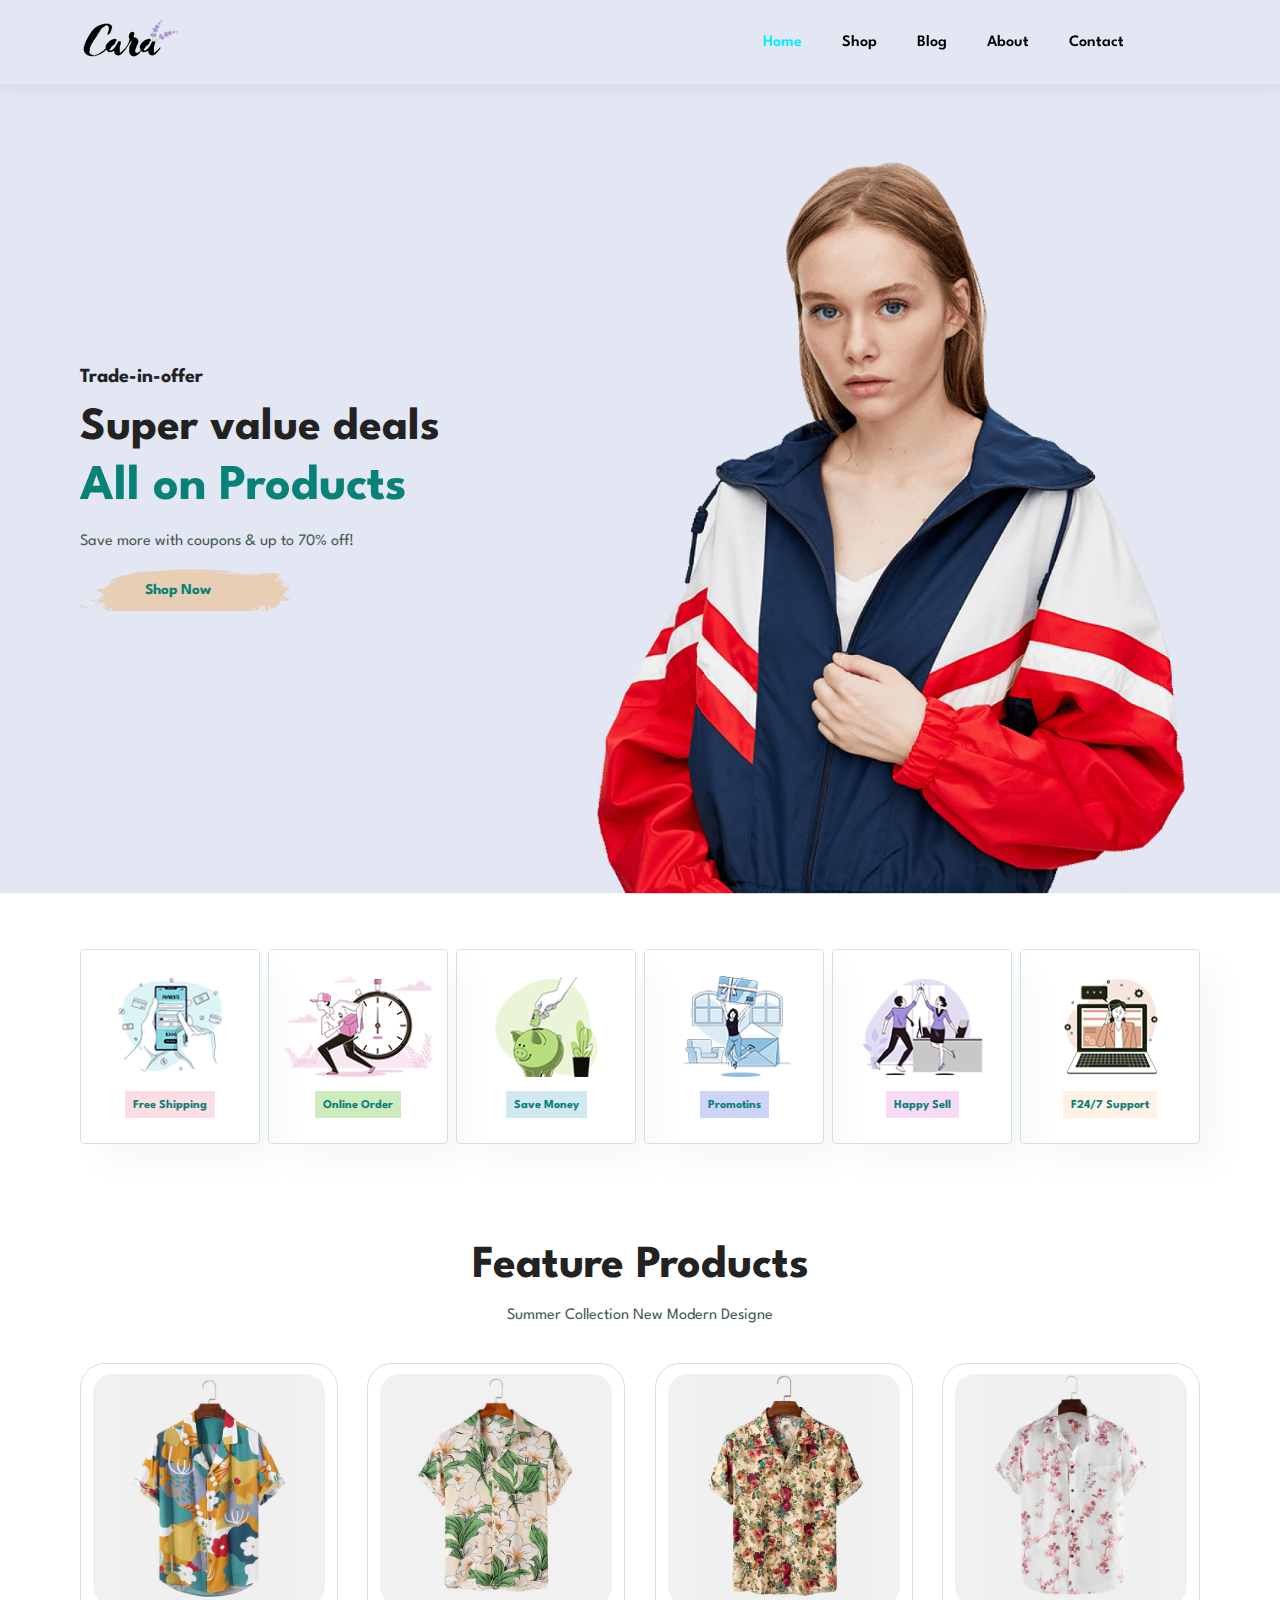
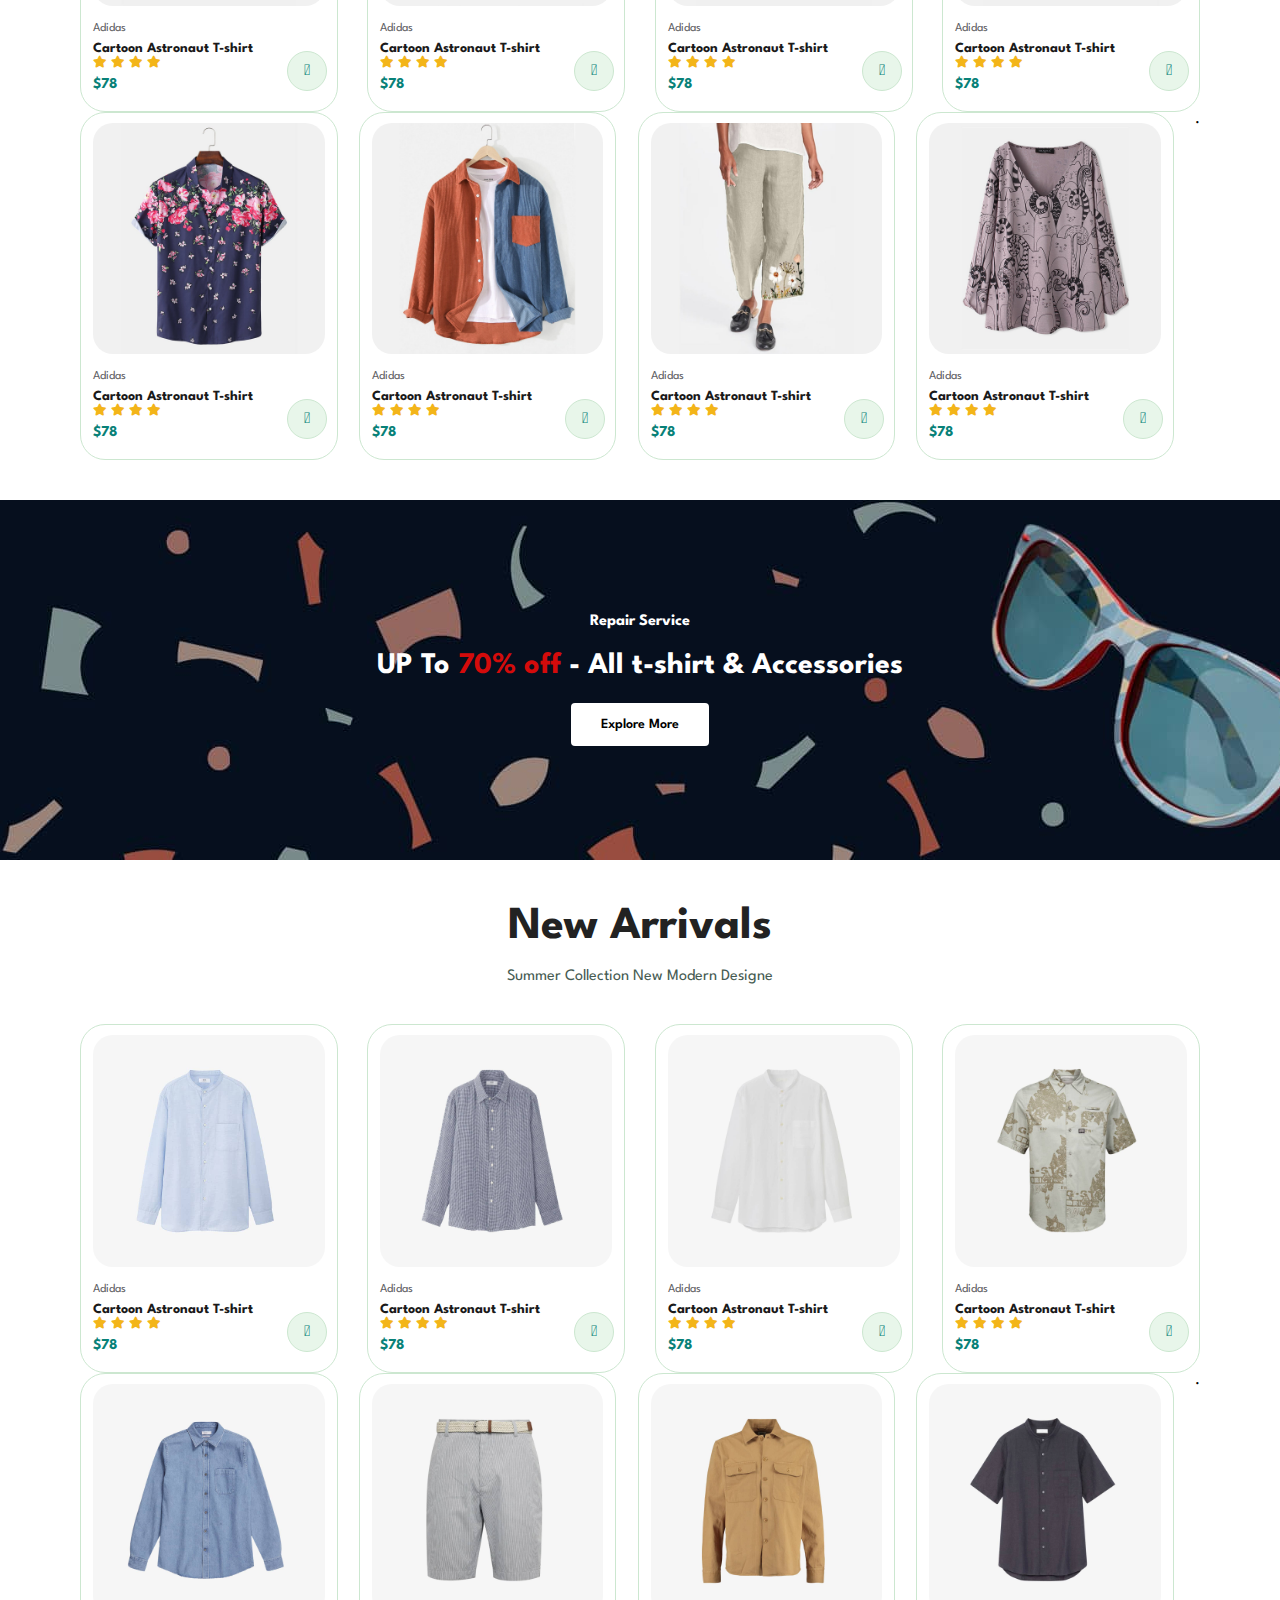
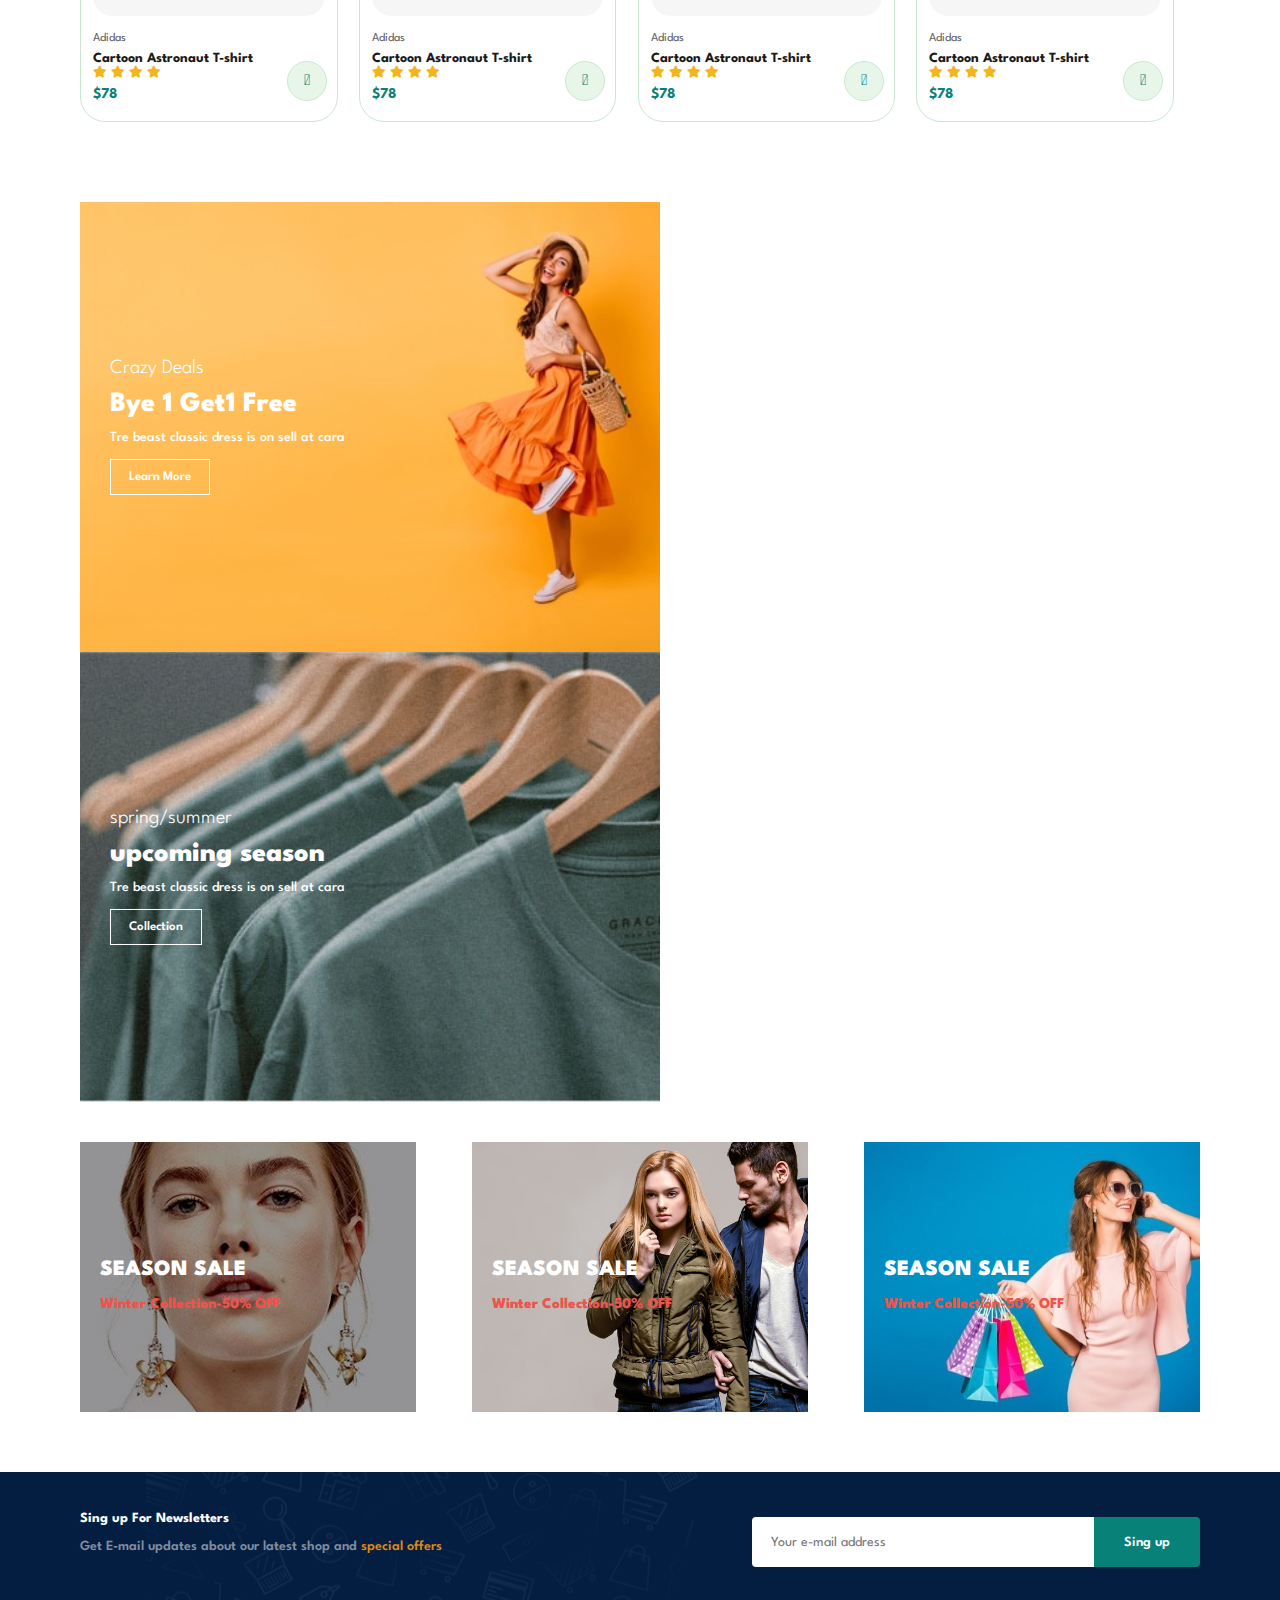
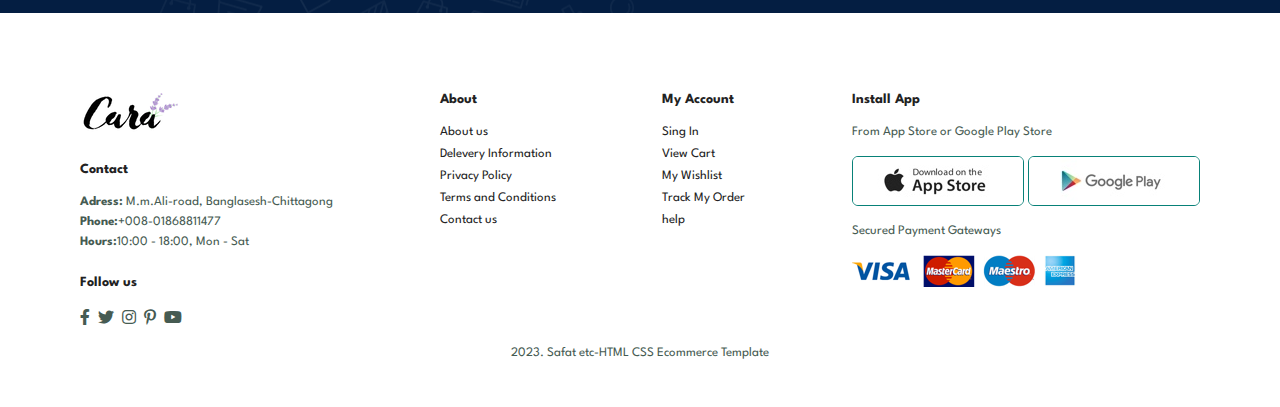
<file: index.html/index.html>
<!DOCTYPE html>
<html lang="en">

    <head>
        <meta charset="UTF-8">
        <meta http-equiv="X-UA-Compatible" content="IE=edge">
        <meta name="viewport" content="width=device-width, initial-scale=1.0">
        <title>Safat Webpage</title>
        <link rel="stylesheet" href="https://pro.fontawesome.com/releases/v5.10.0/css/all.css" />

        <link rel="stylesheet" href="style.css">
    </head>

    <body>

        <section id="header">
            <a href="#"><img src="img/logo.png" alt="logo"></a>
            <div>
                <ul id="navbar">
                    <li><a class="active" href="index.html">Home</a></li>
                    <li><a href="shop.html">Shop</a></li>
                    <li><a href="blog.html">Blog</a></li>
                    <li><a href="about.html">About</a></li>
                    <li><a href="contact.html">Contact</a></li>
                    <li id="lg-bag"><a href="card.html"><i class="far fa-shopping-bag"></i></a></li>
                    <a href="#" id="close"><i class="far fa-times"></i></a>
                </ul>
            </div>
            <div id="mobail">
                <a href="card.html"><i class="far fa-shopping-bag"></i></a>
                <i id="bar" class="fas fa-outdent"></i>
            </div>
        </section>

        <section id="hero">
            <h4>Trade-in-offer</h4>
            <h2>Super value deals</h2>
            <h1>All on Products</h1>
            <p>Save more with coupons & up to 70% off!</p>
            <button>Shop Now</button>
        </section>

        <section id="feature" class="section-p1">
            <div class="fe-box">
                <img src="img/feature/f1.png" alt="">
                <h6>Free Shipping</h6>
            </div>
            <div class="fe-box">
                <img src="img/feature/f2.png" alt="">
                <h6>Online Order</h6>
            </div>
            <div class="fe-box">
                <img src="img/feature/f3.png" alt="">
                <h6>Save Money</h6>
            </div>
            <div class="fe-box">
                <img src="img/feature/f4 (1).png" alt="">
                <h6>Promotins</h6>
            </div>
            <div class="fe-box">
                <img src="img/feature/f5.png" alt="">
                <h6>Happy Sell</h6>
            </div>
            <div class="fe-box">
                <img src="img/feature/f6.png" alt="">
                <h6>F24/7 Support</h6>
            </div>
        </section>

        <section id="Product1" class="section-p1">
            <h2>Feature Products</h2>
            <p>Summer Collection New Modern Designe</p>
            <div class="pro-container">
                <div class="pro">
                    <img src="img/product/f1.jpg" alt="">
                    <div class="des">
                        <span>Adidas</span>
                        <h5>Cartoon Astronaut T-shirt</h5>
                        <div class="star">
                            <i class="fas fa-star"></i>
                            <i class="fas fa-star"></i>
                            <i class="fas fa-star"></i>
                            <i class="fas fa-star"></i>
                        </div>
                        <h4>$78</h4>
                    </div>
                    <a href="#"><i class="fal fa-shopping-cart cart"></i></a>
                </div>
                <div class="pro">
                    <img src="img/product/f2.jpg" alt="">
                    <div class="des">
                        <span>Adidas</span>
                        <h5>Cartoon Astronaut T-shirt</h5>
                        <div class="star">
                            <i class="fas fa-star"></i>
                            <i class="fas fa-star"></i>
                            <i class="fas fa-star"></i>
                            <i class="fas fa-star"></i>
                        </div>
                        <h4>$78</h4>
                    </div>
                    <a href="#"><i class="fal fa-shopping-cart cart"></i></a>
                </div>
                <div class="pro">
                    <img src="img/product/f3.jpg" alt="">
                    <div class="des">
                        <span>Adidas</span>
                        <h5>Cartoon Astronaut T-shirt</h5>
                        <div class="star">
                            <i class="fas fa-star"></i>
                            <i class="fas fa-star"></i>
                            <i class="fas fa-star"></i>
                            <i class="fas fa-star"></i>
                        </div>
                        <h4>$78</h4>
                    </div>
                    <a href="#"><i class="fal fa-shopping-cart cart"></i></a>
                </div>
                <div class="pro">
                    <img src="img/product/f4.jpg" alt="">
                    <div class="des">
                        <span>Adidas</span>
                        <h5>Cartoon Astronaut T-shirt</h5>
                        <div class="star">
                            <i class="fas fa-star"></i>
                            <i class="fas fa-star"></i>
                            <i class="fas fa-star"></i>
                            <i class="fas fa-star"></i>
                        </div>
                        <h4>$78</h4>
                    </div>
                    <a href="#"><i class="fal fa-shopping-cart cart"></i></a>
                </div>
                <div class="pro">
                    <img src="img/product/f5.jpg" alt="">
                    <div class="des">
                        <span>Adidas</span>
                        <h5>Cartoon Astronaut T-shirt</h5>
                        <div class="star">
                            <i class="fas fa-star"></i>
                            <i class="fas fa-star"></i>
                            <i class="fas fa-star"></i>
                            <i class="fas fa-star"></i>
                        </div>
                        <h4>$78</h4>
                    </div>
                    <a href="#"><i class="fal fa-shopping-cart cart"></i></a>
                </div>
                <div class="pro">
                    <img src="img/product/f6.jpg" alt="">
                    <div class="des">
                        <span>Adidas</span>
                        <h5>Cartoon Astronaut T-shirt</h5>
                        <div class="star">
                            <i class="fas fa-star"></i>
                            <i class="fas fa-star"></i>
                            <i class="fas fa-star"></i>
                            <i class="fas fa-star"></i>
                        </div>
                        <h4>$78</h4>
                    </div>
                    <a href="#"><i class="fal fa-shopping-cart cart"></i></a>
                </div>
                <div class="pro">
                    <img src="img/product/f7.jpg" alt="">
                    <div class="des">
                        <span>Adidas</span>
                        <h5>Cartoon Astronaut T-shirt</h5>
                        <div class="star">
                            <i class="fas fa-star"></i>
                            <i class="fas fa-star"></i>
                            <i class="fas fa-star"></i>
                            <i class="fas fa-star"></i>
                        </div>
                        <h4>$78</h4>
                    </div>
                    <a href="#"><i class="fal fa-shopping-cart cart"></i></a>
                </div>
                <div class="pro">
                    <img src="img/product/f8.jpg" alt="">
                    <div class="des">
                        <span>Adidas</span>
                        <h5>Cartoon Astronaut T-shirt</h5>
                        <div class="star">
                            <i class="fas fa-star"></i>
                            <i class="fas fa-star"></i>
                            <i class="fas fa-star"></i>
                            <i class="fas fa-star"></i>
                        </div>
                        <h4>$78</h4>
                    </div>
                    <a href="#"><i class="fal fa-shopping-cart cart"></i></a>
                </div>
                .

            </div>
        </section>
       
        <section id="Banner" class=".section-m1">
            <h4>Repair Service</h4>
            <h2>UP To <span>70% off </span> - All t-shirt  & Accessories</h2>
            <button class="normal">Explore More</button>
        </section>

        <section id="Product1" class="section-p1">
            <h2>New Arrivals</h2>
            <p>Summer Collection New Modern Designe</p>
            <div class="pro-container">
                <div class="pro">
                    <img src="img/product/n1.jpg" alt="">
                    <div class="des">
                        <span>Adidas</span>
                        <h5>Cartoon Astronaut T-shirt</h5>
                        <div class="star">
                            <i class="fas fa-star"></i>
                            <i class="fas fa-star"></i>
                            <i class="fas fa-star"></i>
                            <i class="fas fa-star"></i>
                        </div>
                        <h4>$78</h4>
                    </div>
                    <a href="#"><i class="fal fa-shopping-cart cart"></i></a>
                </div>
                <div class="pro">
                    <img src="img/product/n2.jpg" alt="">
                    <div class="des">
                        <span>Adidas</span>
                        <h5>Cartoon Astronaut T-shirt</h5>
                        <div class="star">
                            <i class="fas fa-star"></i>
                            <i class="fas fa-star"></i>
                            <i class="fas fa-star"></i>
                            <i class="fas fa-star"></i>
                        </div>
                        <h4>$78</h4>
                    </div>
                    <a href="#"><i class="fal fa-shopping-cart cart"></i></a>
                </div>
                <div class="pro">
                    <img src="img/product/n3.jpg" alt="">
                    <div class="des">
                        <span>Adidas</span>
                        <h5>Cartoon Astronaut T-shirt</h5>
                        <div class="star">
                            <i class="fas fa-star"></i>
                            <i class="fas fa-star"></i>
                            <i class="fas fa-star"></i>
                            <i class="fas fa-star"></i>
                        </div>
                        <h4>$78</h4>
                    </div>
                    <a href="#"><i class="fal fa-shopping-cart cart"></i></a>
                </div>
                <div class="pro">
                    <img src="img/product/n4.jpg" alt="">
                    <div class="des">
                        <span>Adidas</span>
                        <h5>Cartoon Astronaut T-shirt</h5>
                        <div class="star">
                            <i class="fas fa-star"></i>
                            <i class="fas fa-star"></i>
                            <i class="fas fa-star"></i>
                            <i class="fas fa-star"></i>
                        </div>
                        <h4>$78</h4>
                    </div>
                    <a href="#"><i class="fal fa-shopping-cart cart"></i></a>
                </div>
                <div class="pro">
                    <img src="img/product/n5.jpg" alt="">
                    <div class="des">
                        <span>Adidas</span>
                        <h5>Cartoon Astronaut T-shirt</h5>
                        <div class="star">
                            <i class="fas fa-star"></i>
                            <i class="fas fa-star"></i>
                            <i class="fas fa-star"></i>
                            <i class="fas fa-star"></i>
                        </div>
                        <h4>$78</h4>
                    </div>
                    <a href="#"><i class="fal fa-shopping-cart cart"></i></a>
                </div>
                <div class="pro">
                    <img src="img/product/n6.jpg" alt="">
                    <div class="des">
                        <span>Adidas</span>
                        <h5>Cartoon Astronaut T-shirt</h5>
                        <div class="star">
                            <i class="fas fa-star"></i>
                            <i class="fas fa-star"></i>
                            <i class="fas fa-star"></i>
                            <i class="fas fa-star"></i>
                        </div>
                        <h4>$78</h4>
                    </div>
                    <a href="#"><i class="fal fa-shopping-cart cart"></i></a>
                </div>
                <div class="pro">
                    <img src="img/product/n7.jpg" alt="">
                    <div class="des">
                        <span>Adidas</span>
                        <h5>Cartoon Astronaut T-shirt</h5>
                        <div class="star">
                            <i class="fas fa-star"></i>
                            <i class="fas fa-star"></i>
                            <i class="fas fa-star"></i>
                            <i class="fas fa-star"></i>
                        </div>
                        <h4>$78</h4>
                    </div>
                    <a href="#"><i class="fal fa-shopping-cart cart"></i></a>
                </div>
                <div class="pro">
                    <img src="img/product/n8.jpg" alt="">
                    <div class="des">
                        <span>Adidas</span>
                        <h5>Cartoon Astronaut T-shirt</h5>
                        <div class="star">
                            <i class="fas fa-star"></i>
                            <i class="fas fa-star"></i>
                            <i class="fas fa-star"></i>
                            <i class="fas fa-star"></i>
                        </div>
                        <h4>$78</h4>
                    </div>
                    <a href="#"><i class="fal fa-shopping-cart cart"></i></a>
                </div>
                .

            </div>
        </section>

        <section id="sm-banner"class="section-p1">
            <div class="Banner-Box">
                <h4>Crazy Deals</h4>
                <h2>Bye 1 Get1 Free</h2>
                <span>Tre beast classic dress is on sell at cara</span>
                <button class="white">Learn More</button>
            </div>
            <div class="Banner-Box Banner-Box2">
                <h4>spring/summer</h4>
                <h2>upcoming season</h2>
                <span>Tre beast classic dress is on sell at cara</span>
                <button class="white">Collection</button>
            </div>
        </section>
        <section id="Banner3">
            <div class="Banner-Box">
                <h2>SEASON SALE</h2>
                <h3>Winter Collection-50% OFF</h3>
            </div>
            <div class="Banner-Box Banner-Box2">
                <h2>SEASON SALE</h2>
                <h3>Winter Collection-50% OFF</h3>
            </div>

            <div class="Banner-Box Banner-Box3">
                <h2>SEASON SALE</h2>
                <h3>Winter Collection-50% OFF</h3>
            </div>

        </section>

        <section id="newsletter" class="section-p1 section-m1">
            <div class="newstext">
                <h4>Sing up For Newsletters</h4>
                <p>Get E-mail updates about our latest shop and <span>special offers</span> </p>
            </div>
            <div class="from">
                <input type="text" placeholder="Your e-mail address">
                <button class="normal">Sing up</button>
            </div>
        </section>

        <footer class="section-p1">
            <div class="col">
                <img class="logo" src="img/logo.png" alt="">
                <h4>Contact</h4>
                <p><strong>Adress:</strong> M.m.Ali-road,  Banglasesh-Chittagong</p>
                <p><strong>Phone:</strong>+008-01868811477</p>
                <p><strong>Hours:</strong>10:00 - 18:00, Mon - Sat</p>
                <div class="follow">
                    <h4>Follow us</h4>
                    <div class="icon">
                        <i class="fab fa-facebook-f"></i>
                        <i class="fab fa-twitter"></i>
                        <i class="fab fa-instagram"></i>
                        <i class="fab fa-pinterest-p"></i>
                        <i class="fab fa-youtube"></i>
                    </div>
                </div>
            </div>
            <div class="col">
                <h4>About</h4>
                <a href="#">About us</a>
                <a href="#">Delevery Information</a>
                <a href="#">Privacy Policy</a>
                <a href="#">Terms and Conditions</a>
                <a href="#">Contact us</a>
            </div>

            <div class="col">
                <h4>My Account</h4>
                <a href="#">Sing In</a>
                <a href="#">View Cart</a>
                <a href="#">My Wishlist</a>
                <a href="#">Track My Order</a>
                <a href="#">help</a>
            </div>

            <div class="col install">
                <h4>Install App</h4>
                <p>From App Store or Google Play Store</p>
                <div class="row">
                    <img src="img/pay app jpg/app.jpg" alt="">
                    <img src="img/pay app jpg/play.jpg" alt="">
                </div>
                <p>Secured Payment Gateways</p>
                <img src="img/pay app jpg/pay.png" alt="">
            </div>
            <div class="copyright">
                <p>2023. Safat etc-HTML CSS Ecommerce Template</p>
            </div>
     </footer>

        <script src="script.js"></script>
    </body>

</html>
</file>
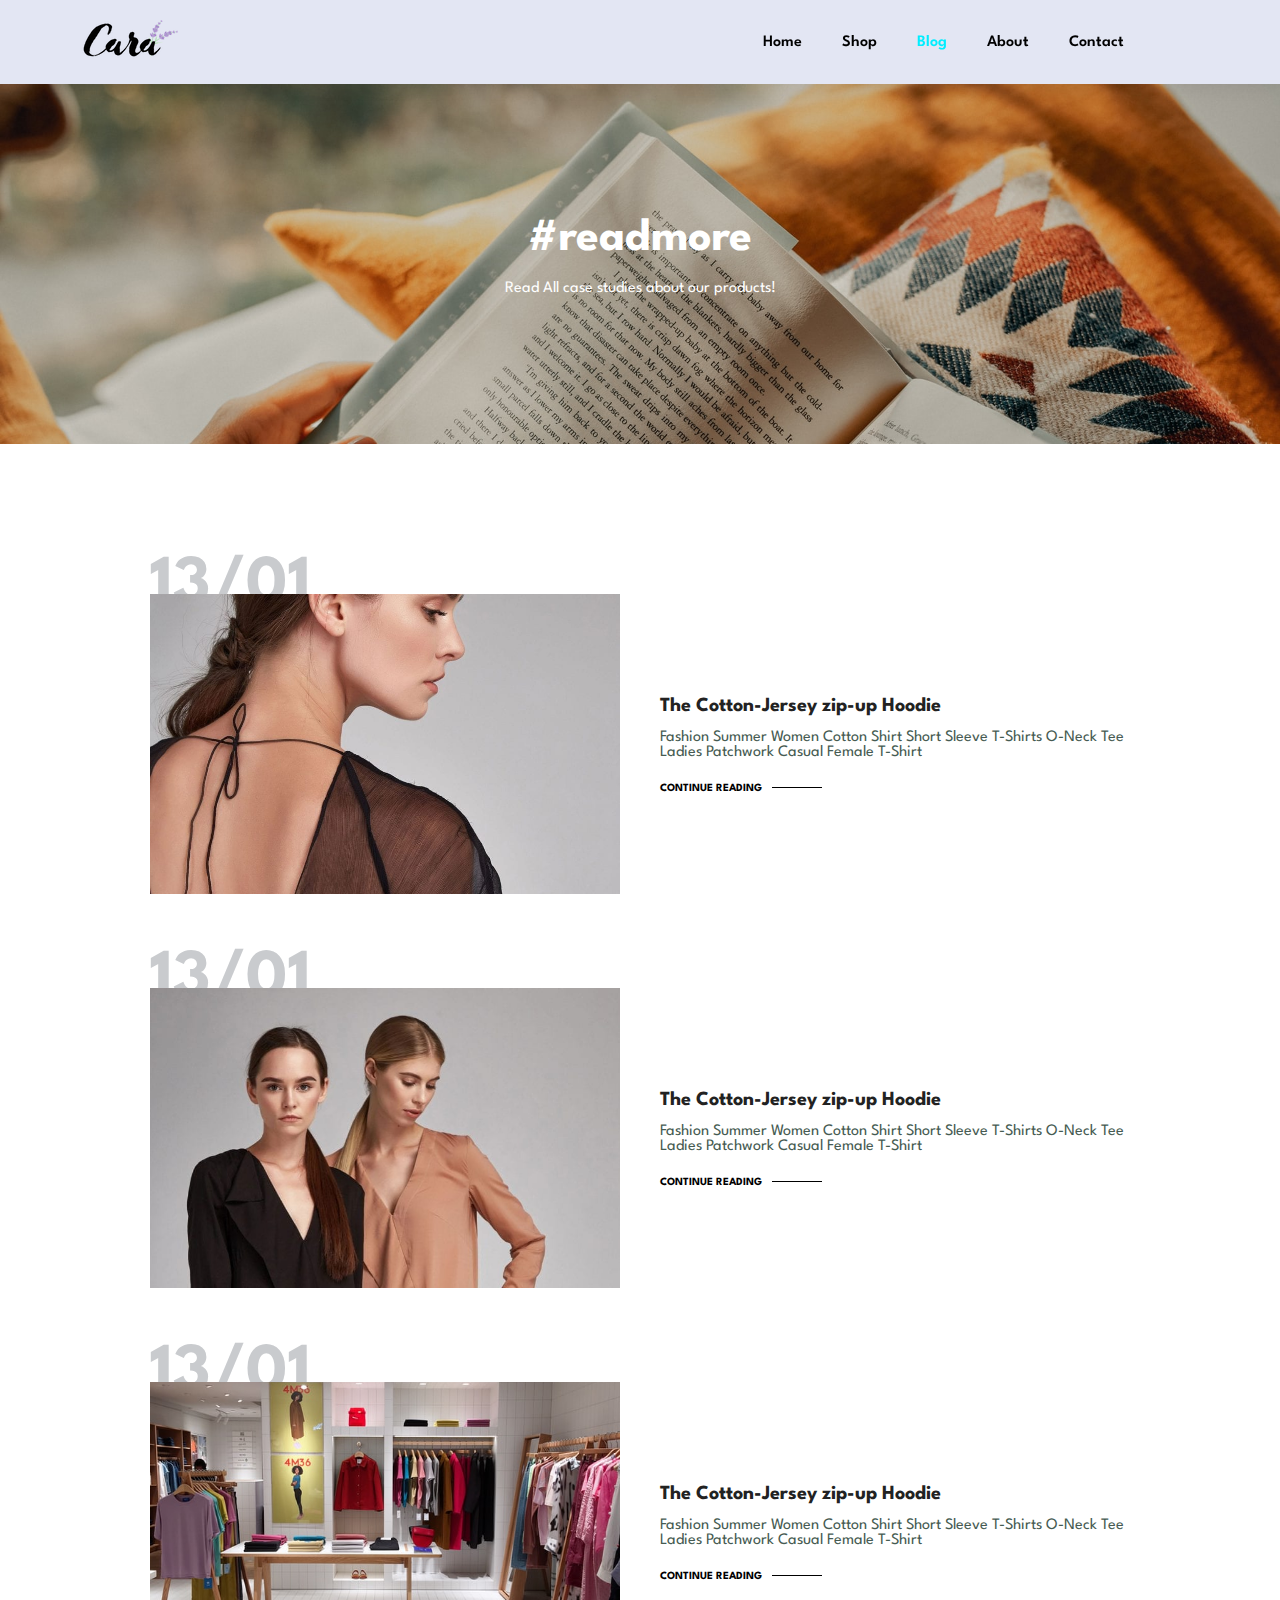
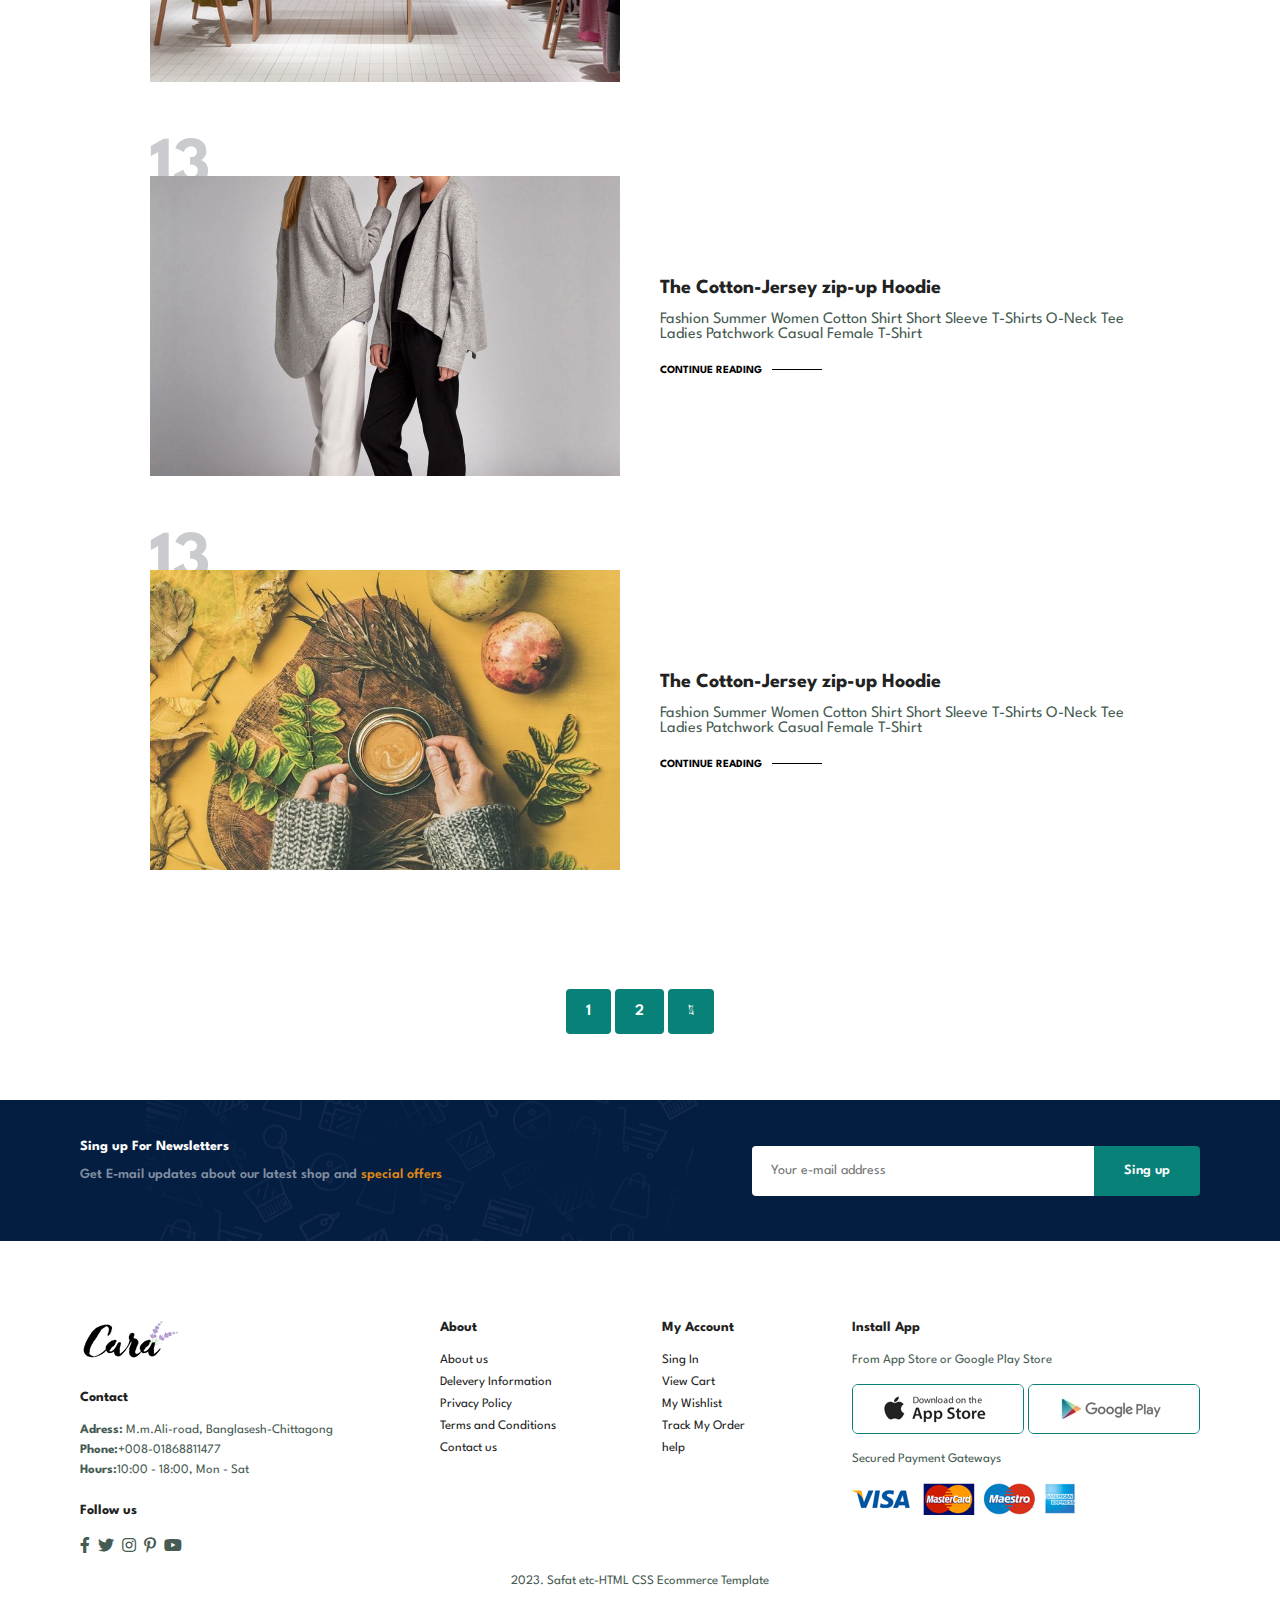
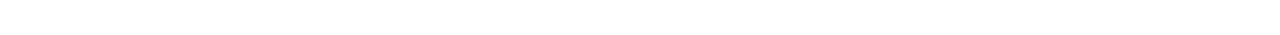
<file: index.html/blog.html>
<!DOCTYPE html>
<html lang="en">

    <head>
        <meta charset="UTF-8">
        <meta http-equiv="X-UA-Compatible" content="IE=edge">
        <meta name="viewport" content="width=device-width, initial-scale=1.0">
        <title>Safat Webpage</title>
        <link rel="stylesheet" href="https://pro.fontawesome.com/releases/v5.10.0/css/all.css" />

        <link rel="stylesheet" href="style.css">
    </head>

    <body>

        <section id="header">
            <a href="#"><img src="img/logo.png" alt="logo"></a>
            <div>
                <ul id="navbar">
                    <li><a href="index.html">Home</a></li>
                    <li><a href="shop.html">Shop</a></li>
                    <li><a class="active" href="blog.html">Blog</a></li>
                    <li><a href="about.html">About</a></li>
                    <li><a href="contact.html">Contact</a></li>
                    <li id="lg-bag"><a href="card.html"><i class="far fa-shopping-bag"></i></a></li>
                    <a href="#" id="close"><i class="far fa-times"></i></a>
                </ul>
            </div>
            <div id="mobail">
                <a href="card.html"><i class="far fa-shopping-bag"></i></a>
                <i id="bar" class="fas fa-outdent"></i>
            </div>
        </section>

        <section id="page-header" class="blog-header">
            <h2>#readmore</h2>
            <p>Read All case studies about our products!</p>
        </section>

        <section id="blog">
            <div class="blog-box">
                <div class="blog-img">
                    <img src="img/blog/b1 (1).jpg" alt="">
                </div>
                <div class="blog-details">
                    <h4>The Cotton-Jersey zip-up Hoodie</h4>
                    <p>Fashion Summer Women Cotton 
                        Shirt Short Sleeve T-Shirts O-Neck 
                        Tee Ladies Patchwork Casual Female T-Shirt</p>
                        <a href="#">CONTINUE READING</a>
                </div>
                <h1>13/01</h1>
            </div>
            <div class="blog-box">
                <div class="blog-img">
                    <img src="img/blog/b2.jpg" alt="">
                </div>
                <div class="blog-details">
                    <h4>The Cotton-Jersey zip-up Hoodie</h4>
                    <p>Fashion Summer Women Cotton 
                        Shirt Short Sleeve T-Shirts O-Neck 
                        Tee Ladies Patchwork Casual Female T-Shirt</p>
                        <a href="#">CONTINUE READING</a>
                </div>
                <h1>13/01</h1>
            </div>
            <div class="blog-box">
                <div class="blog-img">
                    <img src="img/blog/b3.jpg" alt="">
                </div>
                <div class="blog-details">
                    <h4>The Cotton-Jersey zip-up Hoodie</h4>
                    <p>Fashion Summer Women Cotton 
                        Shirt Short Sleeve T-Shirts O-Neck 
                        Tee Ladies Patchwork Casual Female T-Shirt</p>
                        <a href="#">CONTINUE READING</a>
                </div>
                <h1>13/01</h1>
            </div>
            <div class="blog-box">
                <div class="blog-img">
                    <img src="img/blog/b4.jpg" alt="">
                </div>
                <div class="blog-details">
                    <h4>The Cotton-Jersey zip-up Hoodie</h4>
                    <p>Fashion Summer Women Cotton 
                        Shirt Short Sleeve T-Shirts O-Neck 
                        Tee Ladies Patchwork Casual Female T-Shirt</p>
                        <a href="#">CONTINUE READING</a>
                </div>
                <h1>13</h1>
            </div>
        </div>
        <div class="blog-box">
            <div class="blog-img">
                <img src="img/blog/b6.jpg" alt="">
            </div>
            <div class="blog-details">
                <h4>The Cotton-Jersey zip-up Hoodie</h4>
                <p>Fashion Summer Women Cotton 
                    Shirt Short Sleeve T-Shirts O-Neck 
                    Tee Ladies Patchwork Casual Female T-Shirt</p>
                    <a href="#">CONTINUE READING</a>
            </div>
            <h1>13</h1>
        </div>
        </section>

        <section id="pagination" class="section-p1">
            <a href="#">1</a>
            <a href="#">2</a>
            <a href="#"><i class="fal fa-long-arrow-alt-right"></i></a>
        </section>

        <section id="newsletter" class="section-p1 section-m1">
            <div class="newstext">
                <h4>Sing up For Newsletters</h4>
                <p>Get E-mail updates about our latest shop and <span>special offers</span> </p>
            </div>
            <div class="from">
                <input type="text" placeholder="Your e-mail address">
                <button class="normal">Sing up</button>
            </div>
        </section>

        <footer class="section-p1">
            <div class="col">
                <img class="logo" src="img/logo.png" alt="">
                <h4>Contact</h4>
                <p><strong>Adress:</strong> M.m.Ali-road,  Banglasesh-Chittagong</p>
                <p><strong>Phone:</strong>+008-01868811477</p>
                <p><strong>Hours:</strong>10:00 - 18:00, Mon - Sat</p>
                <div class="follow">
                    <h4>Follow us</h4>
                    <div class="icon">
                        <i class="fab fa-facebook-f"></i>
                        <i class="fab fa-twitter"></i>
                        <i class="fab fa-instagram"></i>
                        <i class="fab fa-pinterest-p"></i>
                        <i class="fab fa-youtube"></i>
                    </div>
                </div>
            </div>
            <div class="col">
                <h4>About</h4>
                <a href="#">About us</a>
                <a href="#">Delevery Information</a>
                <a href="#">Privacy Policy</a>
                <a href="#">Terms and Conditions</a>
                <a href="#">Contact us</a>
            </div>

            <div class="col">
                <h4>My Account</h4>
                <a href="#">Sing In</a>
                <a href="#">View Cart</a>
                <a href="#">My Wishlist</a>
                <a href="#">Track My Order</a>
                <a href="#">help</a>
            </div>

            <div class="col install">
                <h4>Install App</h4>
                <p>From App Store or Google Play Store</p>
                <div class="row">
                    <img src="img/pay app jpg/app.jpg" alt="">
                    <img src="img/pay app jpg/play.jpg" alt="">
                </div>
                <p>Secured Payment Gateways</p>
                <img src="img/pay app jpg/pay.png" alt="">
            </div>
            <div class="copyright">
                <p>2023. Safat etc-HTML CSS Ecommerce Template</p>
            </div>
     </footer>

        <script src="script.js"></script>
    </body>

</html>
</file>
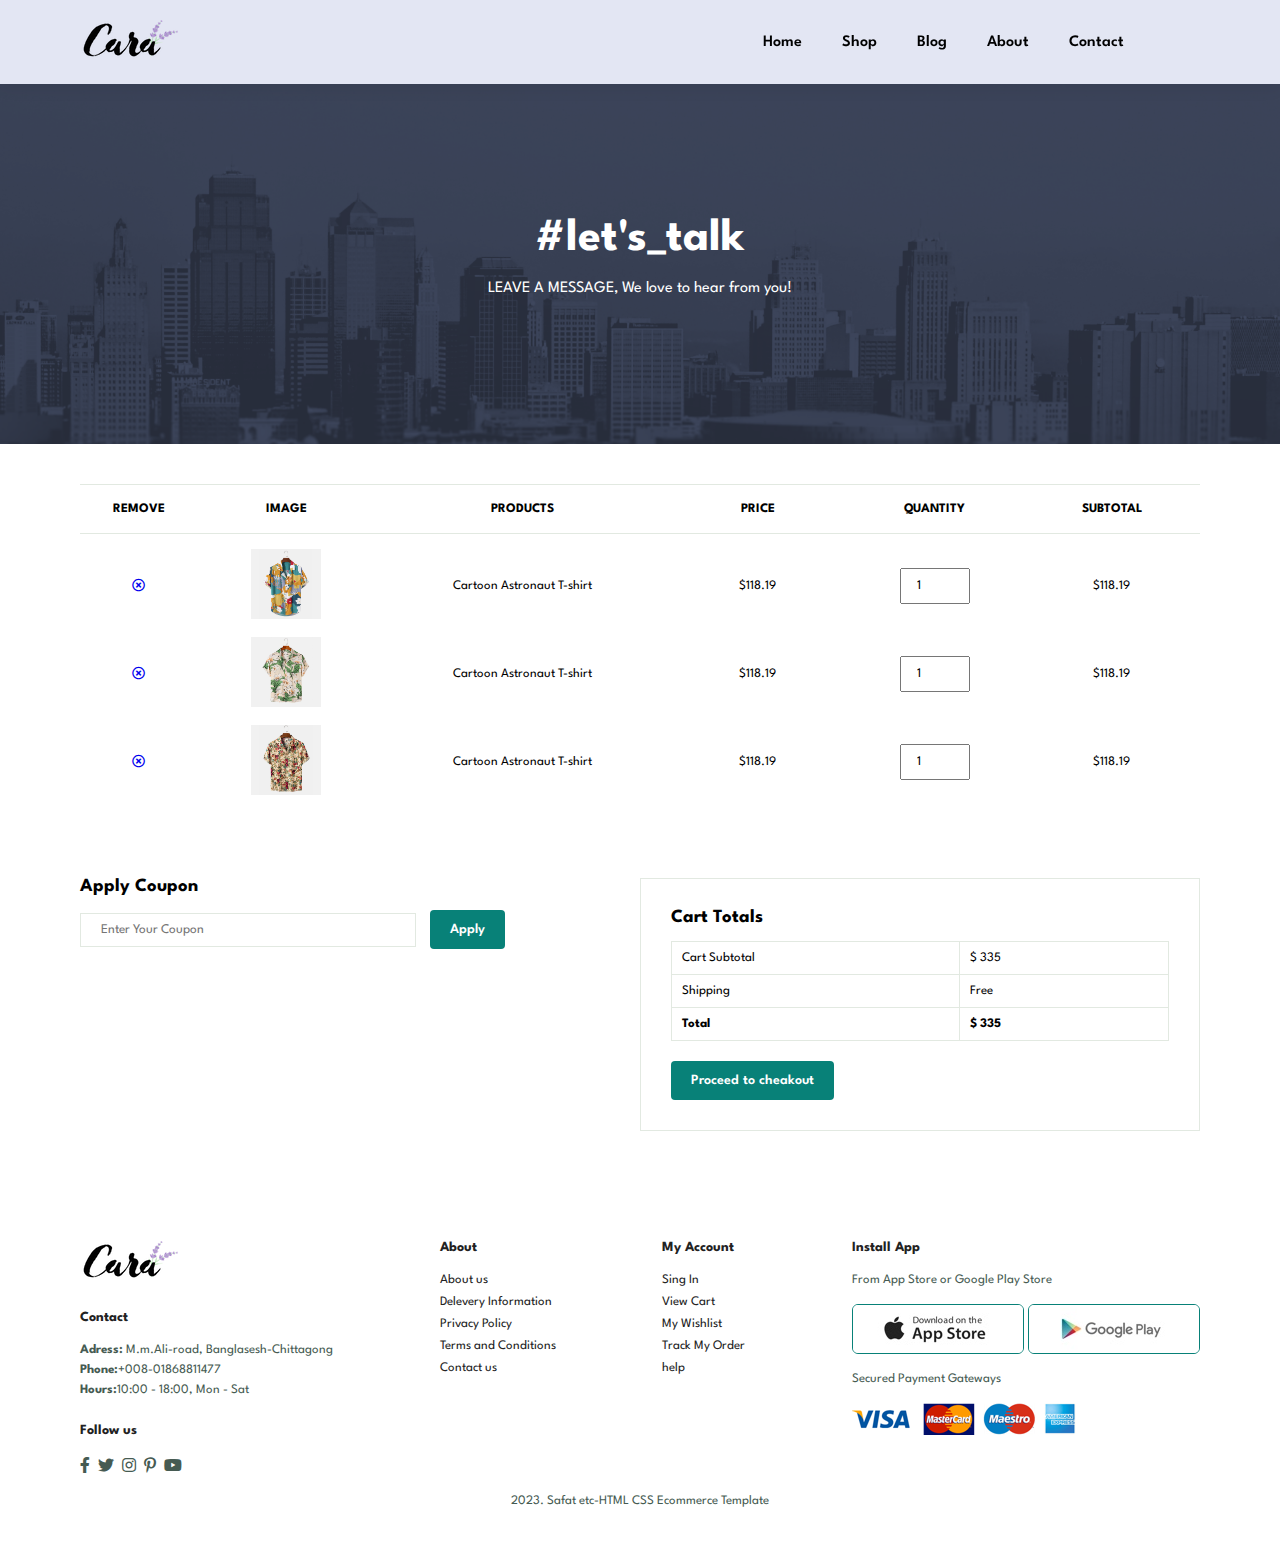
<file: index.html/card.html>
<!DOCTYPE html>
<html lang="en">

    <head>
        <meta charset="UTF-8">
        <meta http-equiv="X-UA-Compatible" content="IE=edge">
        <meta name="viewport" content="width=device-width, initial-scale=1.0">
        <title>Safat Webpage</title>
        <link rel="stylesheet" href="https://pro.fontawesome.com/releases/v5.10.0/css/all.css" />

        <link rel="stylesheet" href="style.css">
    </head>

    <body>

        <section id="header">
            <a href="#"><img src="img/logo.png" alt="logo"></a>
            <div>
                <ul id="navbar">
                    <li><a href="index.html">Home</a></li>
                    <li><a href="shop.html">Shop</a></li>
                    <li><a href="blog.html">Blog</a></li>
                    <li><a href="about.html">About</a></li>
                    <li><a  href="contact.html">Contact</a></li>
                    <li id="lg-bag"><a class="active" href="card.html"><i class="far fa-shopping-bag"></i></a></li>
                    <a href="#" id="close"><i class="far fa-times"></i></a>
                </ul>
            </div>
            <div id="mobail">
                <a href="card.html"><i class="far fa-shopping-bag"></i></a>
                <i id="bar" class="fas fa-outdent"></i>
            </div>
        </section>

        <section id="page-header" class="about-header">
            <h2>#let's_talk</h2>
            <p>LEAVE A MESSAGE, We love to hear from you!</p>
        </section>

        <section id="cart" class="section-p1" >
            <table width="100">
                <thead>
                    <tr>
                        <td>Remove</td>
                        <td>Image</td>
                        <td>Products</td>
                        <td>Price</td>
                        <td>Quantity</td>
                        <td>Subtotal</td>
                    </tr>
                </thead>
                <tbody>
                    <tr>
                        <td><a href="#"><i class="far fa-times-circle"></i></a></td>
                        <td><img src="img/product/f1.jpg" alt=""></td>
                        <td>Cartoon Astronaut T-shirt</td>
                        <td>$118.19</td>
                        <td><input type="number" value="1"></td>
                        <td>$118.19</td>
                    </tr>
                    <tr>
                        <td><a href="#"><i class="far fa-times-circle"></i></a></td>
                        <td><img src="img/product/f2.jpg" alt=""></td>
                        <td>Cartoon Astronaut T-shirt</td>
                        <td>$118.19</td>
                        <td><input type="number" value="1"></td>
                        <td>$118.19</td>
                    </tr>
                    <tr>
                        <td><a href="#"><i class="far fa-times-circle"></i></a></td>
                        <td><img src="img/product/f3.jpg" alt=""></td>
                        <td>Cartoon Astronaut T-shirt</td>
                        <td>$118.19</td>
                        <td><input type="number" value="1"></td>
                        <td>$118.19</td>
                    </tr>
                </tbody>
            </table>
        </section>

        <section id="cart-add" class="section-p1">
            <div id="coupon">
                <h3>Apply Coupon</h3>
                <div>
                    <input type="text" placeholder="Enter Your Coupon">
                    <button class="normal">Apply</button>
                </div>
            </div>

            <div id="subtotal">
                <h3>Cart Totals</h3>
                <table>
                    <tr>
                        <td>Cart Subtotal</td>
                        <td>$ 335</td>
                    </tr>
                    <tr>
                        <td>Shipping</td>
                        <td>Free</td>
                    </tr>
                    <tr>
                        <td><strong>Total</strong></td>
                        <td><strong>$ 335</strong></td>
                    </tr>
                </table>
                <button class="normal">Proceed to cheakout</button>
            </div>
        </section>

        <footer class="section-p1">
            <div class="col">
                <img class="logo" src="img/logo.png" alt="">
                <h4>Contact</h4>
                <p><strong>Adress:</strong> M.m.Ali-road,  Banglasesh-Chittagong</p>
                <p><strong>Phone:</strong>+008-01868811477</p>
                <p><strong>Hours:</strong>10:00 - 18:00, Mon - Sat</p>
                <div class="follow">
                    <h4>Follow us</h4>
                    <div class="icon">
                        <i class="fab fa-facebook-f"></i>
                        <i class="fab fa-twitter"></i>
                        <i class="fab fa-instagram"></i>
                        <i class="fab fa-pinterest-p"></i>
                        <i class="fab fa-youtube"></i>
                    </div>
                </div>
            </div>
            <div class="col">
                <h4>About</h4>
                <a href="#">About us</a>
                <a href="#">Delevery Information</a>
                <a href="#">Privacy Policy</a>
                <a href="#">Terms and Conditions</a>
                <a href="#">Contact us</a>
            </div>

            <div class="col">
                <h4>My Account</h4>
                <a href="#">Sing In</a>
                <a href="#">View Cart</a>
                <a href="#">My Wishlist</a>
                <a href="#">Track My Order</a>
                <a href="#">help</a>
            </div>

            <div class="col install">
                <h4>Install App</h4>
                <p>From App Store or Google Play Store</p>
                <div class="row">
                    <img src="img/pay app jpg/app.jpg" alt="">
                    <img src="img/pay app jpg/play.jpg" alt="">
                </div>
                <p>Secured Payment Gateways</p>
                <img src="img/pay app jpg/pay.png" alt="">
            </div>
            <div class="copyright">
                <p>2023. Safat etc-HTML CSS Ecommerce Template</p>
            </div>
     </footer>

        <script src="script.js"></script>
    </body>

</html>
</file>
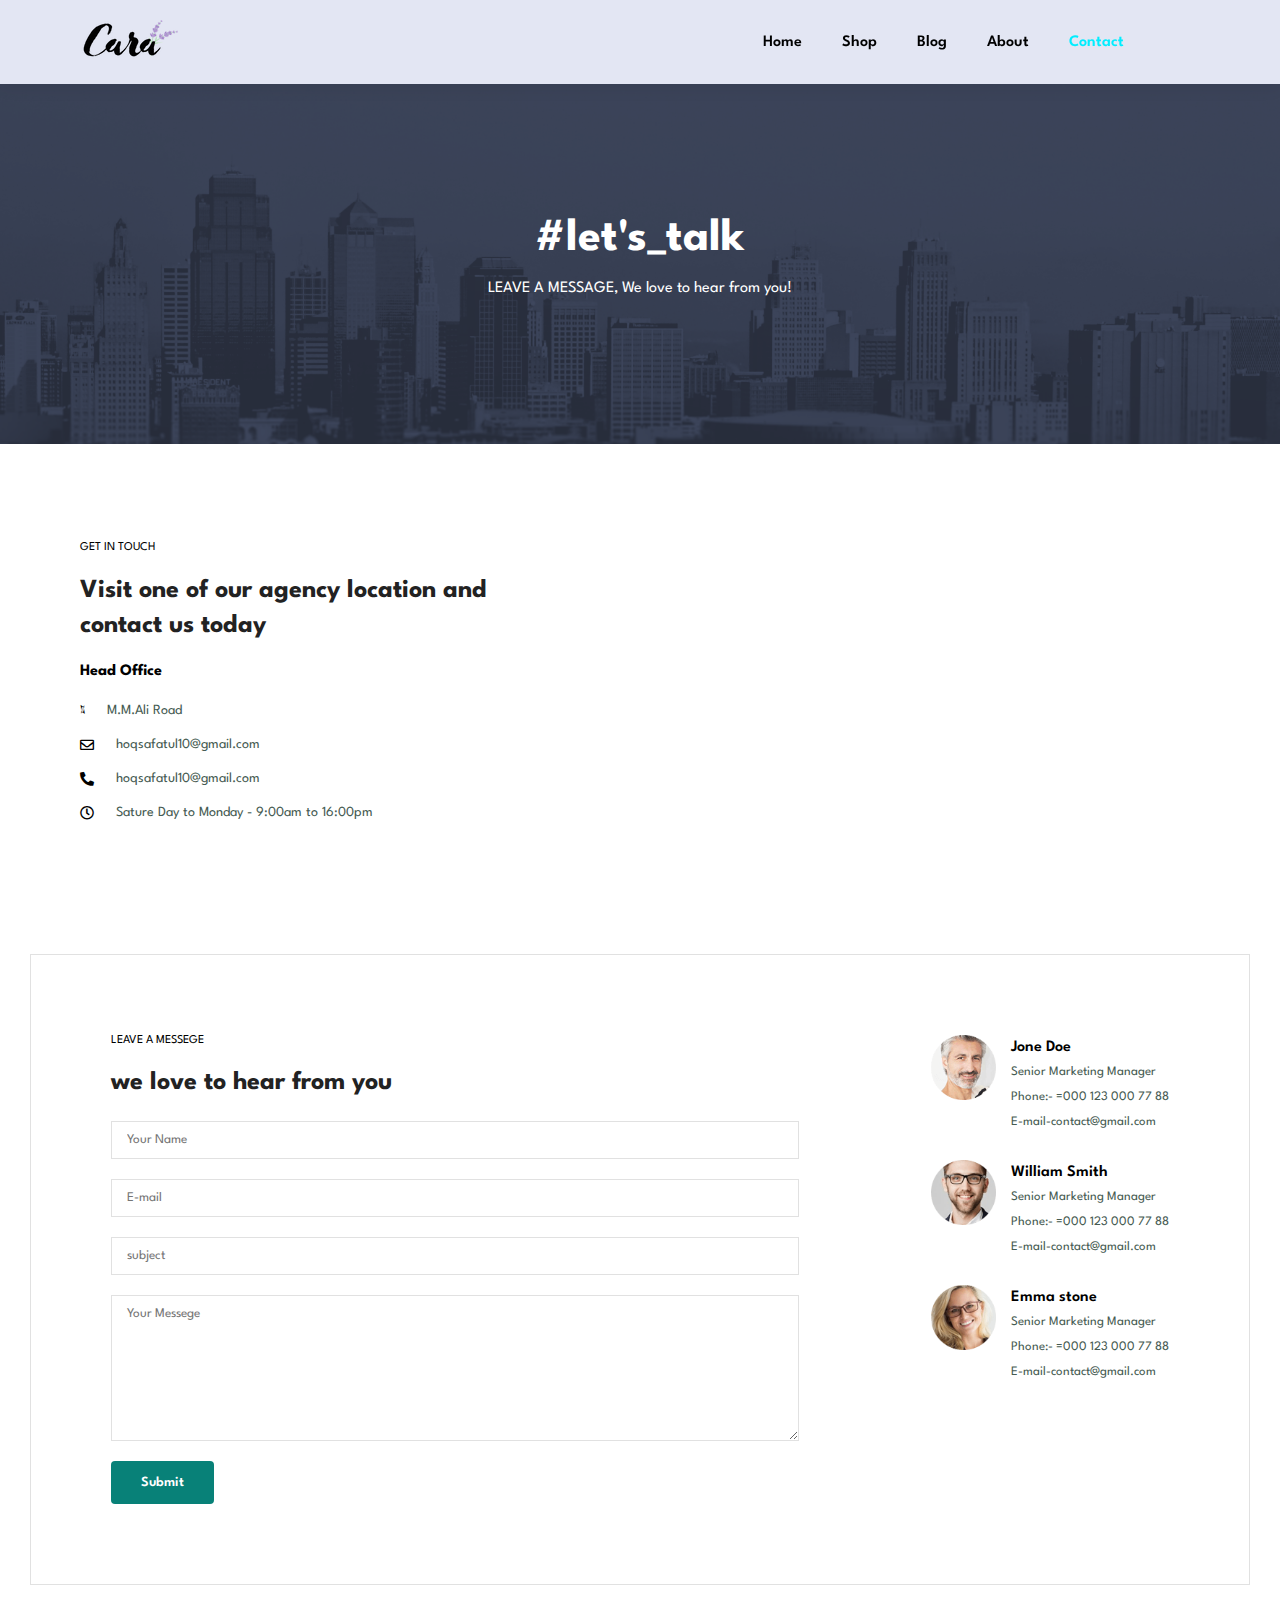
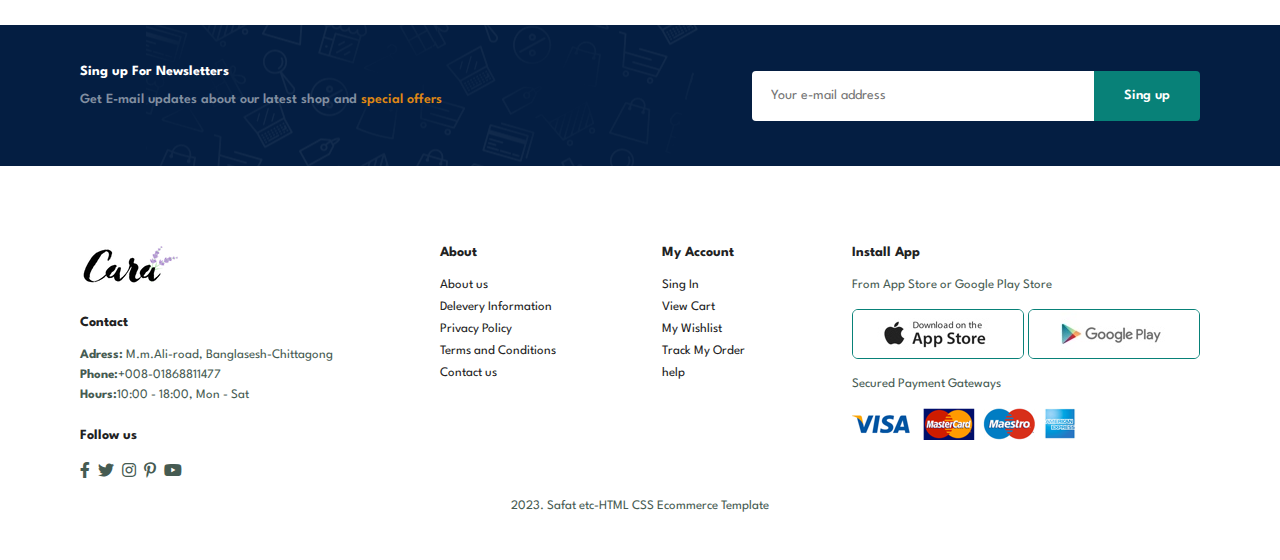
<file: index.html/contact.html>
<!DOCTYPE html>
<html lang="en">

    <head>
        <meta charset="UTF-8">
        <meta http-equiv="X-UA-Compatible" content="IE=edge">
        <meta name="viewport" content="width=device-width, initial-scale=1.0">
        <title>Safat Webpage</title>
        <link rel="stylesheet" href="https://pro.fontawesome.com/releases/v5.10.0/css/all.css" />

        <link rel="stylesheet" href="style.css">
    </head>

    <body>

        <section id="header">
            <a href="#"><img src="img/logo.png" alt="logo"></a>
            <div>
                <ul id="navbar">
                    <li><a href="index.html">Home</a></li>
                    <li><a href="shop.html">Shop</a></li>
                    <li><a href="blog.html">Blog</a></li>
                    <li><a href="about.html">About</a></li>
                    <li><a class="active" href="contact.html">Contact</a></li>
                    <li id="lg-bag"><a href="card.html"><i class="far fa-shopping-bag"></i></a></li>
                    <a href="#" id="close"><i class="far fa-times"></i></a>
                </ul>
            </div>
            <div id="mobail">
                <a href="card.html"><i class="far fa-shopping-bag"></i></a>
                <i id="bar" class="fas fa-outdent"></i>
            </div>
        </section>

        <section id="page-header" class="about-header">
            <h2>#let's_talk</h2>
            <p>LEAVE A MESSAGE, We love to hear from you!</p>
        </section>

        <section id="contact-details" class="section-p1">
            <div class="details">
                <span>GET IN TOUCH</span>
                <h2>Visit one of our agency location and contact us today</h2>
                <h3>Head Office</h3>
                <div>
                    <li>
                        <i class="fal fa-map"></i>
                        <p>M.M.Ali Road</p>
                    </li>
                       <li>
                        <i class="far fa-envelope"></i>
                        <p>hoqsafatul10@gmail.com</p>
                    </li>
                       <li>
                        <i class="fas fa-phone-alt"></i>
                        <p>hoqsafatul10@gmail.com</p>
                    </li>
                       <li>
                        <i class="far fa-clock"></i>
                        <p>Sature Day to Monday - 9:00am to 16:00pm</p>
                    </li>
                </div>
            </div>
            <div class="map">
                <iframe src="https://www.google.com/maps/embed?pb=!1m18!1m12!1m3!1d3689.9112905163925!2d91.82056557600909!3d22.356978179645914!2m3!1f0!2f0!3f0!3m2!1i1024!2i768!4f13.1!3m3!1m2!1s0x30acd89af6433a97%3A0xe87c791b07593324!2z4Kau4KeL4Ka54Ka-4Kau4KeN4Kau4KamIOCmhuCmsuCngCDgprjgpqHgprzgppUsIENoaXR0YWdvbmc!5e0!3m2!1sen!2sbd!4v1692272342776!5m2!1sen!2sbd" width="600" height="450" style="border:0;" allowfullscreen="" loading="lazy" referrerpolicy="no-referrer-when-downgrade"></iframe>
            </div>
        </section>

        <section id="form-details">
            <form action="">
                <span>LEAVE A MESSEGE</span>
                <h2>we love to hear from you</h2>
                <input type="text" placeholder="Your Name">
                <input type="text" placeholder="E-mail">
                <input type="text" placeholder="subject">
                <textarea name="" id="" cols="30" rows="10" placeholder="Your Messege"></textarea>
                <button class="normal">Submit</button>
            </form>
            <div class="people">
                <div>
                    <img src="img/people/1.png" alt="">
                    <p><span>Jone Doe</span> Senior Marketing Manager <br> Phone:- =000 123 000 77 88 <br> E-mail-contact@gmail.com</p>
                </div>
                <div>
                    <img src="img/people/2.png" alt="">
                    <p><span>William Smith</span> Senior Marketing Manager <br> Phone:- =000 123 000 77 88 <br> E-mail-contact@gmail.com</p>
                </div>
                <div>
                    <img src="img/people/3.png" alt="">
                    <p><span>Emma stone</span> Senior Marketing Manager <br> Phone:- =000 123 000 77 88 <br> E-mail-contact@gmail.com</p>
                </div>
                
            </div>
        </section>

        <section id="newsletter" class="section-p1 section-m1">
            <div class="newstext">
                <h4>Sing up For Newsletters</h4>
                <p>Get E-mail updates about our latest shop and <span>special offers</span> </p>
            </div>
            <div class="from">
                <input type="text" placeholder="Your e-mail address">
                <button class="normal">Sing up</button>
            </div>
        </section>

        <footer class="section-p1">
            <div class="col">
                <img class="logo" src="img/logo.png" alt="">
                <h4>Contact</h4>
                <p><strong>Adress:</strong> M.m.Ali-road,  Banglasesh-Chittagong</p>
                <p><strong>Phone:</strong>+008-01868811477</p>
                <p><strong>Hours:</strong>10:00 - 18:00, Mon - Sat</p>
                <div class="follow">
                    <h4>Follow us</h4>
                    <div class="icon">
                        <i class="fab fa-facebook-f"></i>
                        <i class="fab fa-twitter"></i>
                        <i class="fab fa-instagram"></i>
                        <i class="fab fa-pinterest-p"></i>
                        <i class="fab fa-youtube"></i>
                    </div>
                </div>
            </div>
            <div class="col">
                <h4>About</h4>
                <a href="#">About us</a>
                <a href="#">Delevery Information</a>
                <a href="#">Privacy Policy</a>
                <a href="#">Terms and Conditions</a>
                <a href="#">Contact us</a>
            </div>

            <div class="col">
                <h4>My Account</h4>
                <a href="#">Sing In</a>
                <a href="#">View Cart</a>
                <a href="#">My Wishlist</a>
                <a href="#">Track My Order</a>
                <a href="#">help</a>
            </div>

            <div class="col install">
                <h4>Install App</h4>
                <p>From App Store or Google Play Store</p>
                <div class="row">
                    <img src="img/pay app jpg/app.jpg" alt="">
                    <img src="img/pay app jpg/play.jpg" alt="">
                </div>
                <p>Secured Payment Gateways</p>
                <img src="img/pay app jpg/pay.png" alt="">
            </div>
            <div class="copyright">
                <p>2023. Safat etc-HTML CSS Ecommerce Template</p>
            </div>
     </footer>

        <script src="script.js"></script>
    </body>

</html>
</file>
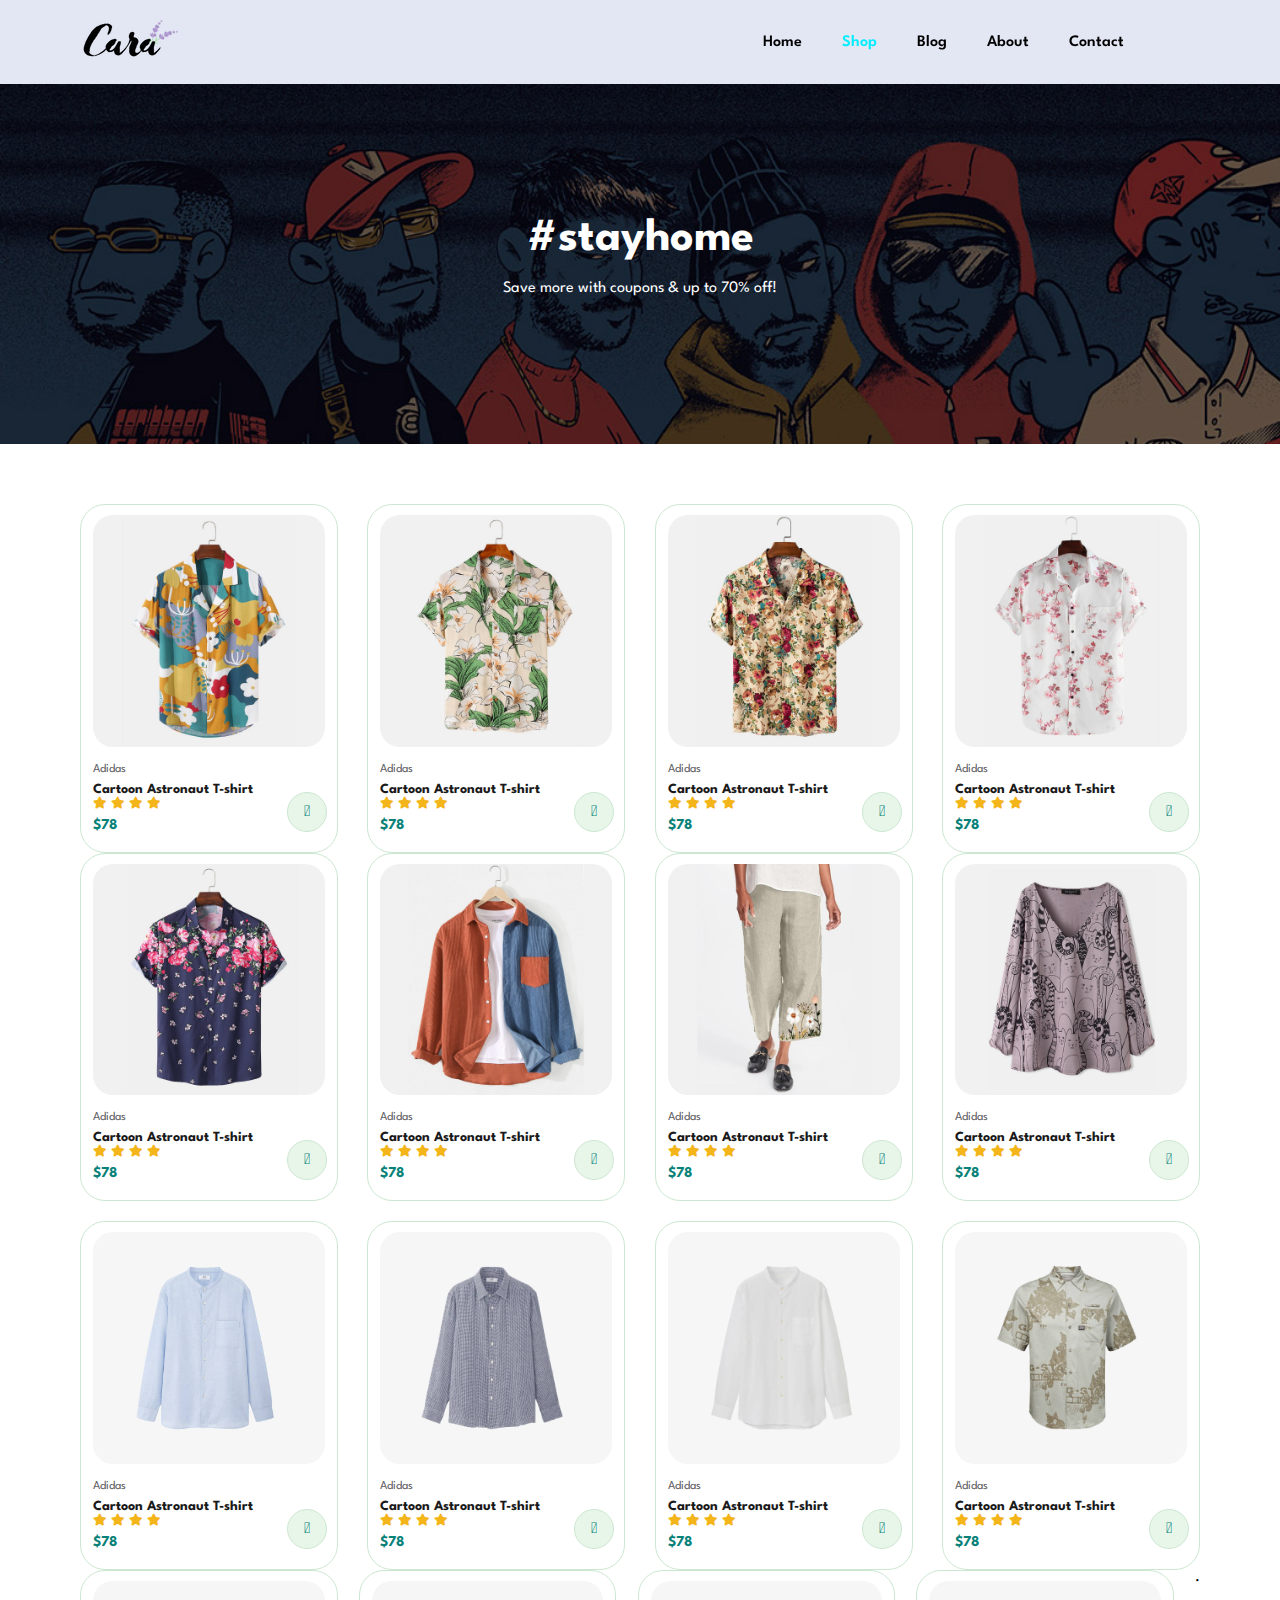
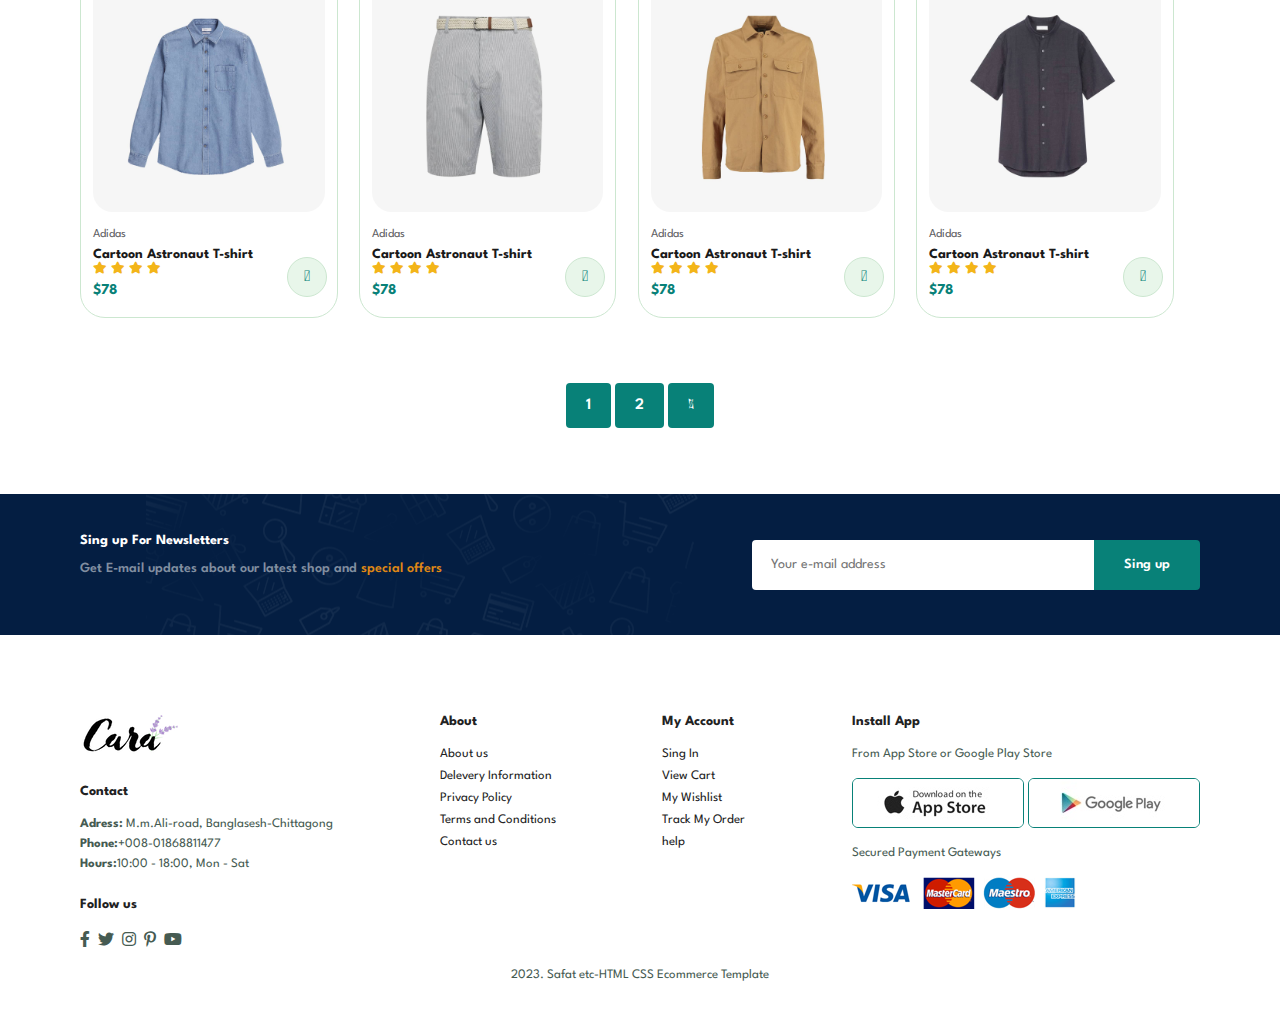
<file: index.html/shop.html>
<!DOCTYPE html>
<html lang="en">

    <head>
        <meta charset="UTF-8">
        <meta http-equiv="X-UA-Compatible" content="IE=edge">
        <meta name="viewport" content="width=device-width, initial-scale=1.0">
        <title>Safat Webpage</title>
        <link rel="stylesheet" href="https://pro.fontawesome.com/releases/v5.10.0/css/all.css" />

        <link rel="stylesheet" href="style.css">
    </head>

    <body>

        <section id="header">
            <a href="#"><img src="img/logo.png" alt="logo"></a>
            <div>
                <ul id="navbar">
                    <li><a href="index.html">Home</a></li>
                    <li><a class="active" href="shop.html">Shop</a></li>
                    <li><a href="blog.html">Blog</a></li>
                    <li><a href="about.html">About</a></li>
                    <li><a href="contact.html">Contact</a></li>
                    <li id="lg-bag"><a href="card.html"><i class="far fa-shopping-bag"></i></a></li>
                    <a href="#" id="close"><i class="far fa-times"></i></a>
                </ul>
            </div>
            <div id="mobail">
                <a href="card.html"><i class="far fa-shopping-bag"></i></a>
                <i id="bar" class="fas fa-outdent"></i>
            </div>
        </section>

        <section id="page-header">
            <h2>#stayhome</h2>
            <p>Save more with coupons & up to 70% off!</p>
        </section>

        <section id="Product1" class="section-p1">
          
            <div class="pro-container">
                <div class="pro" onclick="window.location.href='sproduct.html';">
                    <img src="img/product/f1.jpg" alt="">
                    <div class="des">
                        <span>Adidas</span>
                        <h5>Cartoon Astronaut T-shirt</h5>
                        <div class="star">
                            <i class="fas fa-star"></i>
                            <i class="fas fa-star"></i>
                            <i class="fas fa-star"></i>
                            <i class="fas fa-star"></i>
                        </div>
                        <h4>$78</h4>
                    </div>
                    <a href="#"><i class="fal fa-shopping-cart cart"></i></a>
                </div>
                <div class="pro">
                    <img src="img/product/f2.jpg" alt="">
                    <div class="des">
                        <span>Adidas</span>
                        <h5>Cartoon Astronaut T-shirt</h5>
                        <div class="star">
                            <i class="fas fa-star"></i>
                            <i class="fas fa-star"></i>
                            <i class="fas fa-star"></i>
                            <i class="fas fa-star"></i>
                        </div>
                        <h4>$78</h4>
                    </div>
                    <a href="#"><i class="fal fa-shopping-cart cart"></i></a>
                </div>
                <div class="pro">
                    <img src="img/product/f3.jpg" alt="">
                    <div class="des">
                        <span>Adidas</span>
                        <h5>Cartoon Astronaut T-shirt</h5>
                        <div class="star">
                            <i class="fas fa-star"></i>
                            <i class="fas fa-star"></i>
                            <i class="fas fa-star"></i>
                            <i class="fas fa-star"></i>
                        </div>
                        <h4>$78</h4>
                    </div>
                    <a href="#"><i class="fal fa-shopping-cart cart"></i></a>
                </div>
                <div class="pro">
                    <img src="img/product/f4.jpg" alt="">
                    <div class="des">
                        <span>Adidas</span>
                        <h5>Cartoon Astronaut T-shirt</h5>
                        <div class="star">
                            <i class="fas fa-star"></i>
                            <i class="fas fa-star"></i>
                            <i class="fas fa-star"></i>
                            <i class="fas fa-star"></i>
                        </div>
                        <h4>$78</h4>
                    </div>
                    <a href="#"><i class="fal fa-shopping-cart cart"></i></a>
                </div>
                <div class="pro">
                    <img src="img/product/f5.jpg" alt="">
                    <div class="des">
                        <span>Adidas</span>
                        <h5>Cartoon Astronaut T-shirt</h5>
                        <div class="star">
                            <i class="fas fa-star"></i>
                            <i class="fas fa-star"></i>
                            <i class="fas fa-star"></i>
                            <i class="fas fa-star"></i>
                        </div>
                        <h4>$78</h4>
                    </div>
                    <a href="#"><i class="fal fa-shopping-cart cart"></i></a>
                </div>
                <div class="pro">
                    <img src="img/product/f6.jpg" alt="">
                    <div class="des">
                        <span>Adidas</span>
                        <h5>Cartoon Astronaut T-shirt</h5>
                        <div class="star">
                            <i class="fas fa-star"></i>
                            <i class="fas fa-star"></i>
                            <i class="fas fa-star"></i>
                            <i class="fas fa-star"></i>
                        </div>
                        <h4>$78</h4>
                    </div>
                    <a href="#"><i class="fal fa-shopping-cart cart"></i></a>
                </div>
                <div class="pro">
                    <img src="img/product/f7.jpg" alt="">
                    <div class="des">
                        <span>Adidas</span>
                        <h5>Cartoon Astronaut T-shirt</h5>
                        <div class="star">
                            <i class="fas fa-star"></i>
                            <i class="fas fa-star"></i>
                            <i class="fas fa-star"></i>
                            <i class="fas fa-star"></i>
                        </div>
                        <h4>$78</h4>
                    </div>
                    <a href="#"><i class="fal fa-shopping-cart cart"></i></a>
                </div>
                <div class="pro">
                    <img src="img/product/f8.jpg" alt="">
                    <div class="des">
                        <span>Adidas</span>
                        <h5>Cartoon Astronaut T-shirt</h5>
                        <div class="star">
                            <i class="fas fa-star"></i>
                            <i class="fas fa-star"></i>
                            <i class="fas fa-star"></i>
                            <i class="fas fa-star"></i>
                        </div>
                        <h4>$78</h4>
                    </div>
                    <a href="#"><i class="fal fa-shopping-cart cart"></i></a>
                </div>
           
            <div class="pro-container">
                <div class="pro">
                    <img src="img/product/n1.jpg" alt="">
                    <div class="des">
                        <span>Adidas</span>
                        <h5>Cartoon Astronaut T-shirt</h5>
                        <div class="star">
                            <i class="fas fa-star"></i>
                            <i class="fas fa-star"></i>
                            <i class="fas fa-star"></i>
                            <i class="fas fa-star"></i>
                        </div>
                        <h4>$78</h4>
                    </div>
                    <a href="#"><i class="fal fa-shopping-cart cart"></i></a>
                </div>
                <div class="pro">
                    <img src="img/product/n2.jpg" alt="">
                    <div class="des">
                        <span>Adidas</span>
                        <h5>Cartoon Astronaut T-shirt</h5>
                        <div class="star">
                            <i class="fas fa-star"></i>
                            <i class="fas fa-star"></i>
                            <i class="fas fa-star"></i>
                            <i class="fas fa-star"></i>
                        </div>
                        <h4>$78</h4>
                    </div>
                    <a href="#"><i class="fal fa-shopping-cart cart"></i></a>
                </div>
                <div class="pro">
                    <img src="img/product/n3.jpg" alt="">
                    <div class="des">
                        <span>Adidas</span>
                        <h5>Cartoon Astronaut T-shirt</h5>
                        <div class="star">
                            <i class="fas fa-star"></i>
                            <i class="fas fa-star"></i>
                            <i class="fas fa-star"></i>
                            <i class="fas fa-star"></i>
                        </div>
                        <h4>$78</h4>
                    </div>
                    <a href="#"><i class="fal fa-shopping-cart cart"></i></a>
                </div>
                <div class="pro">
                    <img src="img/product/n4.jpg" alt="">
                    <div class="des">
                        <span>Adidas</span>
                        <h5>Cartoon Astronaut T-shirt</h5>
                        <div class="star">
                            <i class="fas fa-star"></i>
                            <i class="fas fa-star"></i>
                            <i class="fas fa-star"></i>
                            <i class="fas fa-star"></i>
                        </div>
                        <h4>$78</h4>
                    </div>
                    <a href="#"><i class="fal fa-shopping-cart cart"></i></a>
                </div>
                <div class="pro">
                    <img src="img/product/n5.jpg" alt="">
                    <div class="des">
                        <span>Adidas</span>
                        <h5>Cartoon Astronaut T-shirt</h5>
                        <div class="star">
                            <i class="fas fa-star"></i>
                            <i class="fas fa-star"></i>
                            <i class="fas fa-star"></i>
                            <i class="fas fa-star"></i>
                        </div>
                        <h4>$78</h4>
                    </div>
                    <a href="#"><i class="fal fa-shopping-cart cart"></i></a>
                </div>
                <div class="pro">
                    <img src="img/product/n6.jpg" alt="">
                    <div class="des">
                        <span>Adidas</span>
                        <h5>Cartoon Astronaut T-shirt</h5>
                        <div class="star">
                            <i class="fas fa-star"></i>
                            <i class="fas fa-star"></i>
                            <i class="fas fa-star"></i>
                            <i class="fas fa-star"></i>
                        </div>
                        <h4>$78</h4>
                    </div>
                    <a href="#"><i class="fal fa-shopping-cart cart"></i></a>
                </div>
                <div class="pro">
                    <img src="img/product/n7.jpg" alt="">
                    <div class="des">
                        <span>Adidas</span>
                        <h5>Cartoon Astronaut T-shirt</h5>
                        <div class="star">
                            <i class="fas fa-star"></i>
                            <i class="fas fa-star"></i>
                            <i class="fas fa-star"></i>
                            <i class="fas fa-star"></i>
                        </div>
                        <h4>$78</h4>
                    </div>
                    <a href="#"><i class="fal fa-shopping-cart cart"></i></a>
                </div>
                <div class="pro">
                    <img src="img/product/n8.jpg" alt="">
                    <div class="des">
                        <span>Adidas</span>
                        <h5>Cartoon Astronaut T-shirt</h5>
                        <div class="star">
                            <i class="fas fa-star"></i>
                            <i class="fas fa-star"></i>
                            <i class="fas fa-star"></i>
                            <i class="fas fa-star"></i>
                        </div>
                        <h4>$78</h4>
                    </div>
                    <a href="#"><i class="fal fa-shopping-cart cart"></i></a>
                </div>
                .

            </div>
        </section>

        <section id="pagination" class="section-p1">
            <a href="#">1</a>
            <a href="#">2</a>
            <a href="#"><i class="fal fa-long-arrow-alt-right"></i></a>
        </section>

        <section id="newsletter" class="section-p1 section-m1">
            <div class="newstext">
                <h4>Sing up For Newsletters</h4>
                <p>Get E-mail updates about our latest shop and <span>special offers</span> </p>
            </div>
            <div class="from">
                <input type="text" placeholder="Your e-mail address">
                <button class="normal">Sing up</button>
            </div>
        </section>

        <footer class="section-p1">
            <div class="col">
                <img class="logo" src="img/logo.png" alt="">
                <h4>Contact</h4>
                <p><strong>Adress:</strong> M.m.Ali-road,  Banglasesh-Chittagong</p>
                <p><strong>Phone:</strong>+008-01868811477</p>
                <p><strong>Hours:</strong>10:00 - 18:00, Mon - Sat</p>
                <div class="follow">
                    <h4>Follow us</h4>
                    <div class="icon">
                        <i class="fab fa-facebook-f"></i>
                        <i class="fab fa-twitter"></i>
                        <i class="fab fa-instagram"></i>
                        <i class="fab fa-pinterest-p"></i>
                        <i class="fab fa-youtube"></i>
                    </div>
                </div>
            </div>
            <div class="col">
                <h4>About</h4>
                <a href="#">About us</a>
                <a href="#">Delevery Information</a>
                <a href="#">Privacy Policy</a>
                <a href="#">Terms and Conditions</a>
                <a href="#">Contact us</a>
            </div>

            <div class="col">
                <h4>My Account</h4>
                <a href="#">Sing In</a>
                <a href="#">View Cart</a>
                <a href="#">My Wishlist</a>
                <a href="#">Track My Order</a>
                <a href="#">help</a>
            </div>

            <div class="col install">
                <h4>Install App</h4>
                <p>From App Store or Google Play Store</p>
                <div class="row">
                    <img src="img/pay app jpg/app.jpg" alt="">
                    <img src="img/pay app jpg/play.jpg" alt="">
                </div>
                <p>Secured Payment Gateways</p>
                <img src="img/pay app jpg/pay.png" alt="">
            </div>
            <div class="copyright">
                <p>2023. Safat etc-HTML CSS Ecommerce Template</p>
            </div>
     </footer>

        <script src="script.js"></script>
    </body>

</html>
</file>
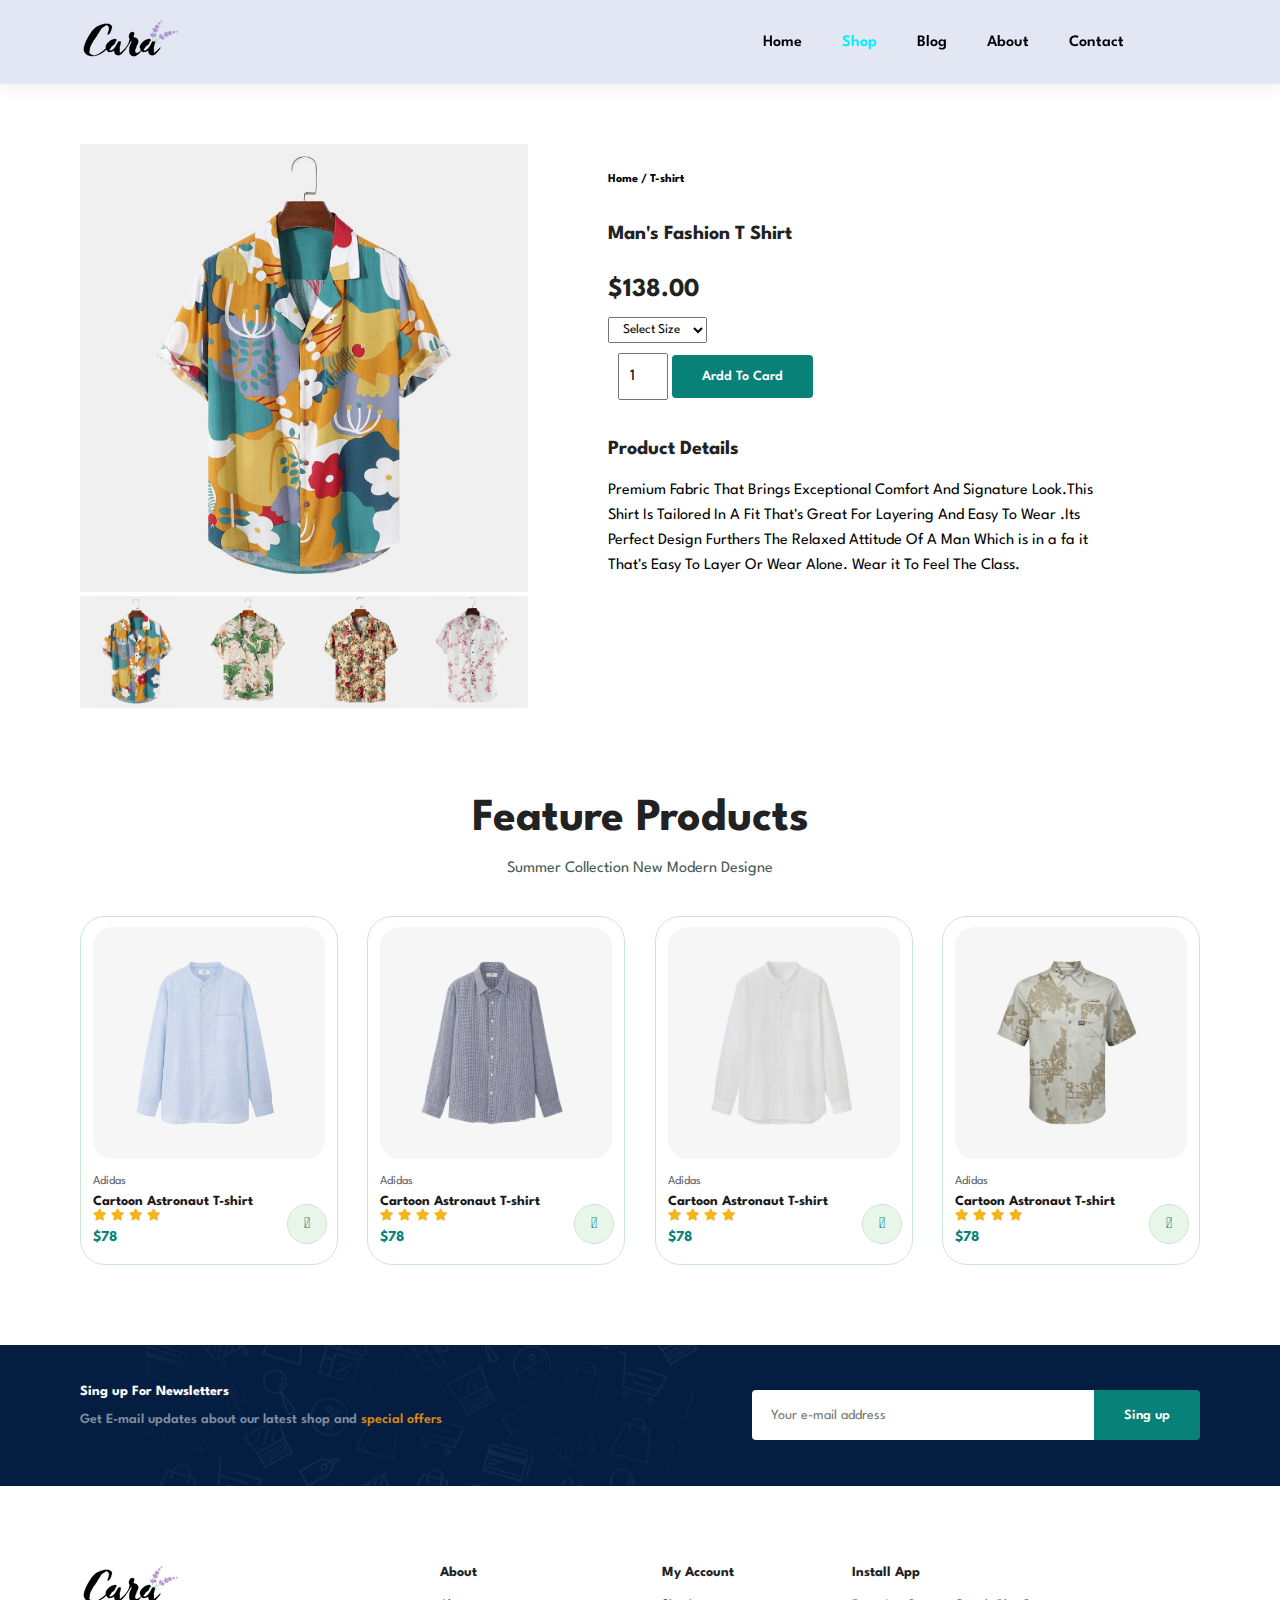
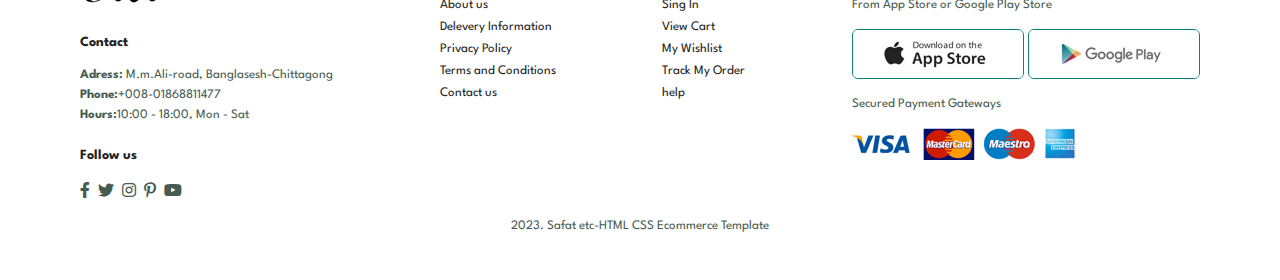
<file: index.html/sproduct.html>
<!DOCTYPE html>
<html lang="en">

    <head>
        <meta charset="UTF-8">
        <meta http-equiv="X-UA-Compatible" content="IE=edge">
        <meta name="viewport" content="width=device-width, initial-scale=1.0">
        <title>Safat Webpage</title>
        <link rel="stylesheet" href="https://pro.fontawesome.com/releases/v5.10.0/css/all.css" />

        <link rel="stylesheet" href="style.css">
    </head>

    <body>

        <section id="header">
            <a href="#"><img src="img/logo.png" alt="logo"></a>
            <div>
                <ul id="navbar">
                    <li><a href="index.html">Home</a></li>
                    <li><a class="active" href="shop.html">Shop</a></li>
                    <li><a href="blog.html">Blog</a></li>
                    <li><a href="about.html">About</a></li>
                    <li><a href="contact.html">Contact</a></li>
                    <li id="lg-bag"><a href="card.html"><i class="far fa-shopping-bag"></i></a></li>
                    <a href="#" id="close"><i class="far fa-times"></i></a>
                </ul>
            </div>
            <div id="mobail">
                <a href="card.html"><i class="far fa-shopping-bag"></i></a>
                <i id="bar" class="fas fa-outdent"></i>
            </div>
        </section>

        <section id="prodetails" class="section-p1">
            <div class="single-pro-image">
                <img src="img/product/f1.jpg" width="100%" id="MainImg" alt="">
                <div class="small-img-group">
                    <div id="small-img-col">
                        <img src="img/product/f1.jpg" width="100%" class="small-img" alt="">
                    </div>
                    <div id="small-img-col">
                        <img src="img/product/f2.jpg" width="100%" class="small-img" alt="">
                    </div>
                    <div id="small-img-col">
                        <img src="img/product/f3.jpg" width="100%" class="small-img" alt="">
                    </div>
                    <div id="small-img-col">
                        <img src="img/product/f4.jpg" width="100%" class="small-img" alt="">
                    </div>
                    
                </div>
            </div>
            <div class="single-pro-details">
                <h6>Home / T-shirt</h6>
                <h4>Man's Fashion T Shirt</h4>
                <h2>$138.00</h2>
                <select>
                    <option>Select Size</option>
                    <option>XL</option>
                    <option>XXL</option>
                    <option>Small</option>
                    <option>Large</option>
                </select>
                <input type="number" value="1">
                <button class="normal">Ardd To Card</button>
                <h4>Product Details</h4>
                <span>Premium Fabric That Brings Exceptional Comfort
                 And Signature Look.This Shirt Is Tailored 
                 In A Fit That's Great For Layering And Easy To Wear
                 .Its Perfect Design Furthers The Relaxed Attitude Of 
                 A Man Which is in a fa it That's Easy To Layer Or Wear Alone.
                 Wear it To Feel The Class.</span>
            </div>
        </section>

        <section id="Product1" class="section-p1">
            <h2>Feature Products</h2>
            <p>Summer Collection New Modern Designe</p>
            <div class="pro-container">
                <div class="pro">
                    <img src="img/product/n1.jpg" alt="">
                    <div class="des">
                        <span>Adidas</span>
                        <h5>Cartoon Astronaut T-shirt</h5>
                        <div class="star">
                            <i class="fas fa-star"></i>
                            <i class="fas fa-star"></i>
                            <i class="fas fa-star"></i>
                            <i class="fas fa-star"></i>
                        </div>
                        <h4>$78</h4>
                    </div>
                    <a href="#"><i class="fal fa-shopping-cart cart"></i></a>
                </div>
                <div class="pro">
                    <img src="img/product/n2.jpg" alt="">
                    <div class="des">
                        <span>Adidas</span>
                        <h5>Cartoon Astronaut T-shirt</h5>
                        <div class="star">
                            <i class="fas fa-star"></i>
                            <i class="fas fa-star"></i>
                            <i class="fas fa-star"></i>
                            <i class="fas fa-star"></i>
                        </div>
                        <h4>$78</h4>
                    </div>
                    <a href="#"><i class="fal fa-shopping-cart cart"></i></a>
                </div>
                <div class="pro">
                    <img src="img/product/n3.jpg" alt="">
                    <div class="des">
                        <span>Adidas</span>
                        <h5>Cartoon Astronaut T-shirt</h5>
                        <div class="star">
                            <i class="fas fa-star"></i>
                            <i class="fas fa-star"></i>
                            <i class="fas fa-star"></i>
                            <i class="fas fa-star"></i>
                        </div>
                        <h4>$78</h4>
                    </div>
                    <a href="#"><i class="fal fa-shopping-cart cart"></i></a>
                </div>
                <div class="pro">
                    <img src="img/product/n4.jpg" alt="">
                    <div class="des">
                        <span>Adidas</span>
                        <h5>Cartoon Astronaut T-shirt</h5>
                        <div class="star">
                            <i class="fas fa-star"></i>
                            <i class="fas fa-star"></i>
                            <i class="fas fa-star"></i>
                            <i class="fas fa-star"></i>
                        </div>
                        <h4>$78</h4>
                    </div>
                    <a href="#"><i class="fal fa-shopping-cart cart"></i></a>
                </div>

            </div>
        </section>

        <section id="newsletter" class="section-p1 section-m1">
            <div class="newstext">
                <h4>Sing up For Newsletters</h4>
                <p>Get E-mail updates about our latest shop and <span>special offers</span> </p>
            </div>
            <div class="from">
                <input type="text" placeholder="Your e-mail address">
                <button class="normal">Sing up</button>
            </div>
        </section>

        <footer class="section-p1">
            <div class="col">
                <img class="logo" src="img/logo.png" alt="">
                <h4>Contact</h4>
                <p><strong>Adress:</strong> M.m.Ali-road,  Banglasesh-Chittagong</p>
                <p><strong>Phone:</strong>+008-01868811477</p>
                <p><strong>Hours:</strong>10:00 - 18:00, Mon - Sat</p>
                <div class="follow">
                    <h4>Follow us</h4>
                    <div class="icon">
                        <i class="fab fa-facebook-f"></i>
                        <i class="fab fa-twitter"></i>
                        <i class="fab fa-instagram"></i>
                        <i class="fab fa-pinterest-p"></i>
                        <i class="fab fa-youtube"></i>
                    </div>
                </div>
            </div>
            <div class="col">
                <h4>About</h4>
                <a href="#">About us</a>
                <a href="#">Delevery Information</a>
                <a href="#">Privacy Policy</a>
                <a href="#">Terms and Conditions</a>
                <a href="#">Contact us</a>
            </div>

            <div class="col">
                <h4>My Account</h4>
                <a href="#">Sing In</a>
                <a href="#">View Cart</a>
                <a href="#">My Wishlist</a>
                <a href="#">Track My Order</a>
                <a href="#">help</a>
            </div>

            <div class="col install">
                <h4>Install App</h4>
                <p>From App Store or Google Play Store</p>
                <div class="row">
                    <img src="img/pay app jpg/app.jpg" alt="">
                    <img src="img/pay app jpg/play.jpg" alt="">
                </div>
                <p>Secured Payment Gateways</p>
                <img src="img/pay app jpg/pay.png" alt="">
            </div>
            <div class="copyright">
                <p>2023. Safat etc-HTML CSS Ecommerce Template</p>
            </div>
     </footer>

     <script>
        var MainImg = document.getElementById('MainImg');
        var smallimg = document.getElementsByClassName('small-img');


        smallimg[0].onclick = function(){
            MainImg.src = smallimg[0].src;
        }
        smallimg[1].onclick = function(){
            MainImg.src = smallimg[1].src;
        }
        smallimg[2].onclick = function(){
            MainImg.src = smallimg[2].src;
        }
        smallimg[3].onclick = function(){
            MainImg.src = smallimg[3].src;
        }
     </script>

        <script src="script.js"></script>
    </body>

</html>
</file>
<file: index.html/style.css>
@import url("https://fonts.googleapis.com/css2?family=Spartan:wght@100;200;300;400;500;600;700;800;900&display=swap");
* {
  margin: 0;
  padding: 0;
  box-sizing: border-box;
  font-family: "Spartan", sans-serif;
}

html {
  scroll-behavior: smooth;
}

/* Global Styles */

h1 {
  font-size: 50px;
  line-height: 64px;
  color: #222;
}

h2 {
  font-size: 46px;
  line-height: 54px;
  color: #222;
}

h4 {
  font-size: 20px;
  color: #222;
}

h6 {
  font-weight: 700;
  font-size: 12px;
}

p {
  font-size: 16px;
  color: #465b52;
  margin: 15px 0 20px 0;
}

.section-p1 {
  padding: 40px 80px;
}

.section-m1 {
  margin: 40px 0;
}

button.normal{
    font-size: 14px;
    font-weight: 600;
    padding: 15px 30px;
    color: #000;
    background-color: #fff;
    border-radius: 4px;
    cursor: pointer;
    border: none;
    outline: none;
    transition: 0.2s;
}

button.white {
    font-size: 13px;
    font-weight: 600;
    padding: 11px 18px;
    color: #fff;
    background-color: transparent;
    cursor: pointer;
    border: 1px solid #fff;
    outline: none;
    transition: 0.2s;
}

body {
  width: 100%;
}


#header{
    display: flex;
    align-items: center;
    justify-content: space-between;
    padding: 20px 80px;
    background: #e3e6f3;
    box-shadow: 0 5px 15px rgba(0, 0, 0, 0.06);
    z-index: 999;
    position: sticky;
    top: 0;
    left: 0;
}

#navbar{
    display: flex;
   align-items: center;
    justify-content: center;
}

#navbar li{
    list-style: none;
    padding: 0 20px;
    position: relative;
}

#navbar li a{
    text-decoration: none;
    font-size: 16px;
    font-weight: 600;
    color: black;
    transition: 0.3s ease;
}

#navbar li a:hover,
#navbar li a.active{
    color: rgb(0, 238, 255);
}

#navbar li a.active::after{
    content: 0;
    width: 30%;
    height: 2px;
    background: rgb(0, 238, 255); 
    position: absolute;
    bottom: -4px;
    left: 20px;

}

#mobail{
    display: none;
    align-items: center;
}

#close{
    display: none;
}

#hero{
    background-image: url(img/hero4.png);
    height: 90vh;
    width: 100%;
    background-size: cover;
    background-position: top 25% right 0;
    padding: 0 80px;
    display: flex;
    flex-direction: column;
    align-items: flex-start;
    justify-content: center;
}
#hero h4 {
    padding-bottom: 15px;

}
#hero h1{
    color: #088178;
}
#hero button{
    background-image: url(img/button.png);
    background-color: transparent;
    color: #088178;
    border: 0;
    padding: 14px 80px 14px 65px;
    background-repeat: no-repeat;
    cursor: pointer;
    font-weight: 700;
    font-size: 15px;
}

#feature{
    display: flex;
    align-items: center;
    justify-content: space-between;
    flex-wrap: wrap;
}

#feature .fe-box{
    width: 180px;
    text-align: center;
    padding: 25px 15px;
    box-shadow: 20px 20px 34px rgba(0, 0, 0, 0.03);
    border: 1px solid #cce7d0;
    border-radius: 4px;
    margin: 15px 0;
}

#feature .fe-box:hover{
    box-shadow: 10px 10px 54px rgba(70, 62, 221, 0.1);
}

#feature .fe-box img{
    width: 100%;
    margin-bottom: 10px;
}

#feature .fe-box h6{
    display: inline-block;
    padding: 9px 8px 6px 8px;
    line-height: 1;
    color: #088178;
    background-color: #fddde4;
}

#feature .fe-box:nth-child(2) h6{
    background-color: #cdebbc;
}
#feature .fe-box:nth-child(3) h6{
    background-color: #d1e8f2;
}#feature .fe-box:nth-child(4) h6{
    background-color: #cdd4f8;
}
#feature .fe-box:nth-child(5) h6{
    background-color: #f6dbf6;
}
#feature .fe-box:nth-child(6) h6{
    background-color: #fff2e5;
}

#Product1{
    text-align: center;
}

#Product1 .pro-container{
    display: flex;
    justify-content: space-between;
    padding-top: 20px;
    flex-wrap: wrap;
}


#Product1 .pro {
    width: 23%;
    min-width: 250px;
    padding: 10px 12px;
    border: 1px solid #cce7d0;
    border-radius: 25px;
    cursor: pointer;
    box-shadow: 20px 20 px 30 px rgba(0, 0, 0, 0.02);
    margin: 15px o;
    transition: 0.2s ease;
    position: relative;
}

#Product1 .pro:hover{
    box-shadow: 20px 20 px 30 px rgba(0, 0, 0, 0.06);
}

#Product1 .pro img{
    width: 100%;
    border-radius: 20px;
}

#Product1 .pro .des {
    text-align: start;
    padding: 10px 0;
}

#Product1 .pro .des span{
    color: #606063;
    font-size: 12px;
}

#Product1 .pro .des h5{
    padding-top: 7px;
    color: #1a1a1a;
    font-size: 14px;
}

#Product1 .pro .des i{
    font-size: 12px;
    color: rgb(243, 181, 25)
}

#Product1 .pro .des h4{
    padding-top: 7px;
    font-size: 15px;
    font-weight: 700;
    color: #088178;
}

#Product1 .pro .cart{
    width: 40px;
    height: 40px;
    line-height: 40px;
    border-radius: 50px;
    background-color: #e8f6ea;
    font-weight: 500;
    color: #088178;
    border: 1px solid #cce7d0;
    position: absolute;
    bottom: 20px;
    right: 10px;
}

#Banner{
    display: flex;
    flex-direction: column;
    justify-content: center;
    align-items: center;
    text-align: center;
    background-image: url(img/banner/b2.jpg);
    width: 100%;
    height: 40vh;
    background-size: cover;
    background-position: center;
}

#Banner h4{
    color: #fff;
    font-size: 16px;
}
#Banner h2{
    color: #fff;
    font-size: 30px;
    padding: 10px 0;
}
#Banner h2 span{
    color: #d40b0b;
}

#Banner button:hover{
    background: #088178;
    color: #fff;
}

#sm-banner {
    display: flex;
    justify-content: space-between;
    flex-wrap: wrap;
}

#sm-banner .Banner-Box{
    display: flex;
    flex-direction: column;
    justify-content: center;
    align-items: center;
    align-items: flex-start;
    background-image: url(img/banner/b17.jpg);
    min-width: 580px;
    height: 50vh;
    background-size: cover;
    background-position: center;
    padding: 30px;
}

#sm-banner .Banner-Box2{
    background-image: url(img/banner/b10.jpg);
}

#sm-banner h4{
    color: #fff;
    font-size: 20px;
    font-weight: 300;
}
#sm-banner h2{
    color: #fff;
    font-size: 28px;
    font-weight: 800;
}
#sm-banner span {
    color: #fff;
    font-size: 14px;
    font-weight: 500;
    padding-bottom: 15px;
}

#sm-banner .Banner-Box:hover button{
    background: #088178;
    border: 1px solid #088178;
}

#Banner3{
    display: flex;
    justify-content: space-between;
    flex-wrap: wrap;
    padding: 0 80px;
}

#Banner3 .Banner-Box {
    display: flex;
    flex-direction: column;
    justify-content: center;
    align-items: center;
    align-items: flex-start;
    background-image: url(img/banner/b7.jpg);
    min-width: 30%;
    height: 30vh;
    background-size: cover;
    background-position: center;
    padding: 20px;
    margin-bottom: 20px;
}

#Banner3 .Banner-Box2{
    background-image: url(img/banner/b4.jpg);
}

#Banner3 .Banner-Box3{
    background-image: url(img/banner/b18.jpg);
}

#Banner3 h2{
    color: #fff;
    font-weight: 900;
    font-size: 22px;
}
#Banner3 h3{
    color: #ec544e;
    font-weight: 800;
    font-size: 15px;
}

#newsletter{
    display: flex;
    justify-content: space-between;
    flex-wrap: wrap;
    align-items: center;
    background-image: url(img/banner/b14.png);
    background-repeat: no-repeat;
    background-position: 20% 30%;
    background-color: #041e42;
}

#newsletter h4{
    font-size: 14px;
    font-weight: 700;
    color: #fff;
}

#newsletter p {
    font-size: 14px;
    font-weight: 600;
    color: #818ea0;
}
#newsletter p span {
    color: #df8715;
}

#newsletter .from{
    display: flex;
    width: 40%;
}

#newsletter input{
    height: 3.125rem;
    padding: 0 1.25em;
    font-size: 14px;
    width: 100%;
    border: 1px solid transparent;
    border-radius: 4px;
    outline: none;
    border-top-right-radius: 0;
    border-bottom-right-radius: 0;
}

#newsletter button{
    background-color: #088178;
    color: #fff;
    white-space: nowrap;
    border-top-left-radius: 0;
    border-bottom-left-radius: 0;
}

footer {
    display: flex;
    flex-wrap: wrap;
    justify-content: space-between;
}
footer .col{
    display: flex;
    flex-direction: column;
    align-items: flex-start;
    margin-bottom: 20px;
}

footer .logo{
    margin-bottom: 30px;
}

footer h4{
    font-size: 14px;
    padding-bottom: 20px;
}

footer p {
    font-size: 13px;
    margin: 0 0 8px 0;
}

footer a {
    font-size: 13px;
    text-decoration: none;
    color: #222;
    margin-bottom: 10px;
}

footer .follow{
    margin-top: 20px;
}

footer .follow i {
    color: #465b52;
    padding-right: 4px;
    cursor: pointer;
}

footer .install .row img{
    border: 1px solid #088178;
    border-radius: 6px;
}
footer .install img{
    margin: 10px 0 15px 0;
}

footer .follow i:hover,
footer a:hover {
    color: #088178;
}
footer .copyright{
    width: 100%;
    text-align: center;
}

#page-header.blog-header{
   background-image: url(img/banner/b19.jpg); 
}
#blog{
    padding: 150px 150px 0 150px;
}
#blog .blog-box {
    display: flex;
    align-items: center;
    width: 100%;
    position: relative;
    padding-bottom: 90px;
}
#blog .blog-img {
    width: 50%;
    margin-right: 40px;
}
#blog img {
    width: 100%;
    height: 300px;
    object-fit: cover;
}
#blog .blog-details {
    width: 50%;
}
#blog .blog-details a {
    text-decoration: none;
    font-size: 11px;
    color: #000;
    font-weight: 700;
    position: relative;
    transition: 0.3s;
}
#blog .blog-details a::after{
    content: "";
    width: 50px;
    height: 1px;
    background-color: #000;
    position: absolute;
    top: 4px;
    right: -60px;
}
#blog .blog-details a:hover {
    color: #088178;
}
#blog .blog-details a:hover::after{
    background-color: #088178;
}
#blog .blog-box h1{
    position: absolute;
    top: -40px;
    left: 0;
    font-size: 70px;
    font-weight: 700;
    color: #c9cbce;
    z-index: -9;
}
#page-header.about-header{
    background-image: url(img/about/banner.png);
}
#about-head{
    display: flex;
    align-items: center;
}
#about-head img{
    width: 50%;
    height: auto;
}
#about-head div{
    padding-left: 40px;
}

#about-app {
    text-align: center;
}

#about-app .vidio {
    width: 70%;
    height: 100%;
    margin: 30px auto 0 auto;
}
#about-app .video video {
    width: 100%;
    height: 100%;
    border-radius: 20px;
}

#contact-details{
    display: flex;
    align-items: center;
    justify-content: space-between;
}
#contact-details .details {
    width: 40%;
}
#contact-details .details span,
#form-details form span{
    font-size: 12px;
}
#contact-details .details h2, 
#form-details form h2 {
    font-size: 26px;
    line-height: 35px;
    padding: 20px 0;
}
#contact-details .details h3 {
    font-size: 16px;
    padding-bottom: 15px;
}
#contact-details .details li{
    list-style: none;
    display: flex;
    padding: 10px 0;
}
#contact-details .details li i{
    font-size: 14px;
    padding-right: 22px;
}
#contact-details .details li p{
    margin: 0;
    font-size: 14px;
}
#contact-details .map{
    width: 55%;
    height: 400px;
}
#contact-details .map iframe {
    width: 100%;
    height: 100%;
}
#form-details {
    display: flex;
    justify-content: space-between;
    margin: 30px;
    padding: 80px;
    border: 1px solid #e1e1e1;
}
#form-details form {
    width: 65%;
    display: flex;
    flex-direction: column;
    align-items: flex-start;
}
#form-details form input,
#form-details form textarea {
    width: 100%;
    padding: 12px 15px;
    outline: none;
    margin-bottom: 20px;
    border: 1px solid #e1e1e1;
}
#form-details form button{
    background-color: #088178;
    color: #fff;
}
#form-details .people div{
    padding-bottom: 25px;
    display: flex;
    align-items: flex-start;
}
#form-details .people div img{
    width: 65px;
    height: 65px;
    object-fit: cover;
    margin-right: 15px;
}
#form-details .people div p{
    margin: 0;
    font-size: 13px;
    line-height: 25px;
}
#form-details .people div p span{
    display: block;
    font-size: 16px;
    font-weight: 600;
    color: #000;
}

#cart{
    overflow-x: auto;
}


#cart table {
    width: 100%;
    border-collapse: collapse;
    table-layout: fixed;
    white-space: nowrap;
}
#cart table img{
    width: 70px;
}
#cart table td:nth-child(1){
    width: 100px;
    text-align: center;
}
#cart table td:nth-child(2){
    width: 150px;
    text-align: center;
}

#cart table td:nth-child(3){
    width: 250px;
    text-align: center;
}
#cart table td:nth-child(4),
#cart table td:nth-child(5),
#cart table td:nth-child(6){
    width: 150px;
    text-align: center;
}
#cart table td:nth-child(5) input{
    width: 70px;
    padding: 10px 5px 10px 15px;
}

#cart table thead {
    border: 1px solid #e2e9e1;
    border-left: none;
    border-right: none;
}
#cart table thead td {
    font-weight: 700;
    text-transform: uppercase;
    font-size: 13px;
    padding: 18px 0;
}

#cart table tbody tr td {
    padding-top: 15px;
}

#cart table tbody td{
    font-size: 13px;
}

#cart-add{
    display: flex;
    flex-wrap: wrap;
    justify-content: space-between;
}

#coupon {
    width: 50%;
    margin-bottom: 30px;
}

#coupon h3,
#subtotal h3{
    padding-bottom: 15px;
}

#coupon input{
    padding: 10px 20px;
    outline: none;
    width: 60%;
    margin-right: 10px;
    border: 1px solid #e2e9e1;
}

#coupon button,
#subtotal button {
    background-color: #088178;
    color: #fff;
    padding: 13px 20px;
}

#subtotal {
    width: 50%;
    margin-bottom: 30px;
    border: 1px solid #e2e9e1;
    padding: 30px;
}

#subtotal table{
    border-collapse: collapse;
    width: 100%;
    margin-bottom: 20px;
}


#subtotal table td {
    width: 50px;
    border: 1px solid #e2e9e1;
    padding: 10px;
    font-size: 13px;
}










@media (max-width:799px) {
    .section-p1 {
        padding: 40px 40px;
    }
    #navbar {
        display: flex;
        flex-direction: column;
        align-items: flex-start;
        justify-content: flex-start;
        position: fixed;
        top: 0;
        right: -300px;
        height: 100vh;
        width: 300px;
        background-color: #E3E6F3;
        box-shadow: 0 40px 60px rgba(0, 0, 0, 0.1);
        padding: 80px 0 0 10px;
        transition: 0.3s;
    }
    #navbar.active{
        right: 0px;
    }
    #navbar li{
        margin-bottom: 25px;
    }
    #mobail {
        display: flex;
        align-items: center;
    }
    #mobail i{
        color: #1a1a1a;
        font-size: 24px;
        padding-left: 20px;
    }
    #close{
        display: initial;
        position: absolute;
        top: 30px;
        left: 30px;
        color: #222;
        font-size: 24px;
    }

    #lg-bag{
       display: none; 
    }


    #hero {

        height: 70vh; 
        padding: 0 80px;
        background-position: top 30% right 30%;
    }
    #feature{
        justify-content: center;
    }
    #feature .fe-box {
        margin: 15px 15px;
    }
    #Product1 .pro-container {
        justify-content: center;
    }
    #Product1 .pro {
        margin: 15px;
    }
    #Banner {
        height: 20vh;
    }
    #sm-banner .Banner-Box {
        min-width: 100%;
        height: 30vh;
    }
    #Banner3 {
        padding: 0 40px;
    }
    #Banner3 .Banner-Box {
        width: 28%
    }
    #newsletter .from {
        width: 70%;
    }
}

@media (max-width: 477px) {
    .section-p1 {
        padding: 20px;
    }
    #header {
        padding: 10px 38px;
    }
    h1 {
        font-size: 38px;
    }
    h2 {
        font-size: 32px;
    }
    #hero {
        padding: 0 20px;
        background-position: 55%;
    }
    #feature {
        justify-content: space-between;
    }
    #feature .fe-box {
        width: 155px;
        margin: 0 0 15px 0;
    }
    #Product1 .pro {
        width: 100%;
    }
    #Banner {
        height: 40vh;
    }
    #sm-banner .Banner-Box {
        height: 40vh;
    }
    #sm-banner .Banner-Box2 {
        margin-top: 20px;
    }
    #Banner3 {
        padding: 0 20px;
    }
    #Banner3 .Banner-Box {
        width: 100%;
    }
    #newsletter {
        padding: 40px 20px;
    }
    #newsletter .from {
        width: 100%;
    }
    footer .copyright {
        text-align: start;
    }
    #prodetails {
        display: flex;
        flex-direction: column;
    }
    #prodetails .single-pro-image {
        width: 100%;
        margin-right: 0px;
    }
    #prodetails .single-pro-details {
        width: 100%;
    }

    #blog {
        padding: 100px 20px 0 20px;
    }
    #blog .blog-box {
        display: flex;
        flex-direction: column;
        align-items: flex-start;
    }
    #blog .blog-img {
        width: 100%;
        margin-right: 0px;
        margin-bottom: 30px;
    }
    #blog .blog-details {
        width: 100%;
    }
    #about-head img {
        width: 100%;
        margin-bottom: 20px;
    }
    #about-head div {
        padding-left: 0px;
    }

    #about-head {
flex-direction: column;
    }

    #cart-add {
        flex-direction: column;
    }

#coupon {
    width: 100%;
}

#subtotal {
    width: 100%;
    padding: 20px;
}

}

    #page-header{
        background-image: url(img/banner/b1.jpg);
        width: 100%;
        height: 40vh;
        background-size: cover;
        display: flex;
        justify-content: center;
        text-align: center;
        flex-direction: column;
        padding: 14px;
}

#page-header h2,
#page-header p{
    color: #fff;
}

#pagination{
   text-align: center;
}

#pagination a{
    text-decoration: none;
    background-color: #088178;
    padding: 15px 20px;
    border-radius: 4px;
    color: #fff;
    font-weight: 600;
}

#pagination a i{
    font-size: 16px;
    font-weight: 600;
}

#prodetails{
    display: flex;
    margin-top: 20px;
}

#prodetails .single-pro-image{
    width: 40%;
    margin-right: 50px;
}

.small-img-group{
    display: flex;
    justify-content: space-between;
}

.small-img-col{
    flex-basis: 24%;
    cursor: pointer;
}

#prodetails .single-pro-details {
    width: 50%;
    padding: 30px;
}

#prodetails .single-pro-details h4{
    padding: 40px 0 20px 0;
}
#prodetails .single-pro-details h2{
font-size: 26px;
}
#prodetails .single-pro-details select{
    display: block;
    padding: 5px 10px;
    margin-bottom: 10px;
}
#prodetails .single-pro-details input {
    width: 50px;
    height: 47px;
    padding-left: 10px;
    font-size: 16px;
    margin-left: 10px;
}
#prodetails .single-pro-details input:focus{
    outline: none;
}
#prodetails .single-pro-details button{
    background: #088178;
    color: #fff;
}
#prodetails .single-pro-details span{
    line-height: 25px;
}
</file>
